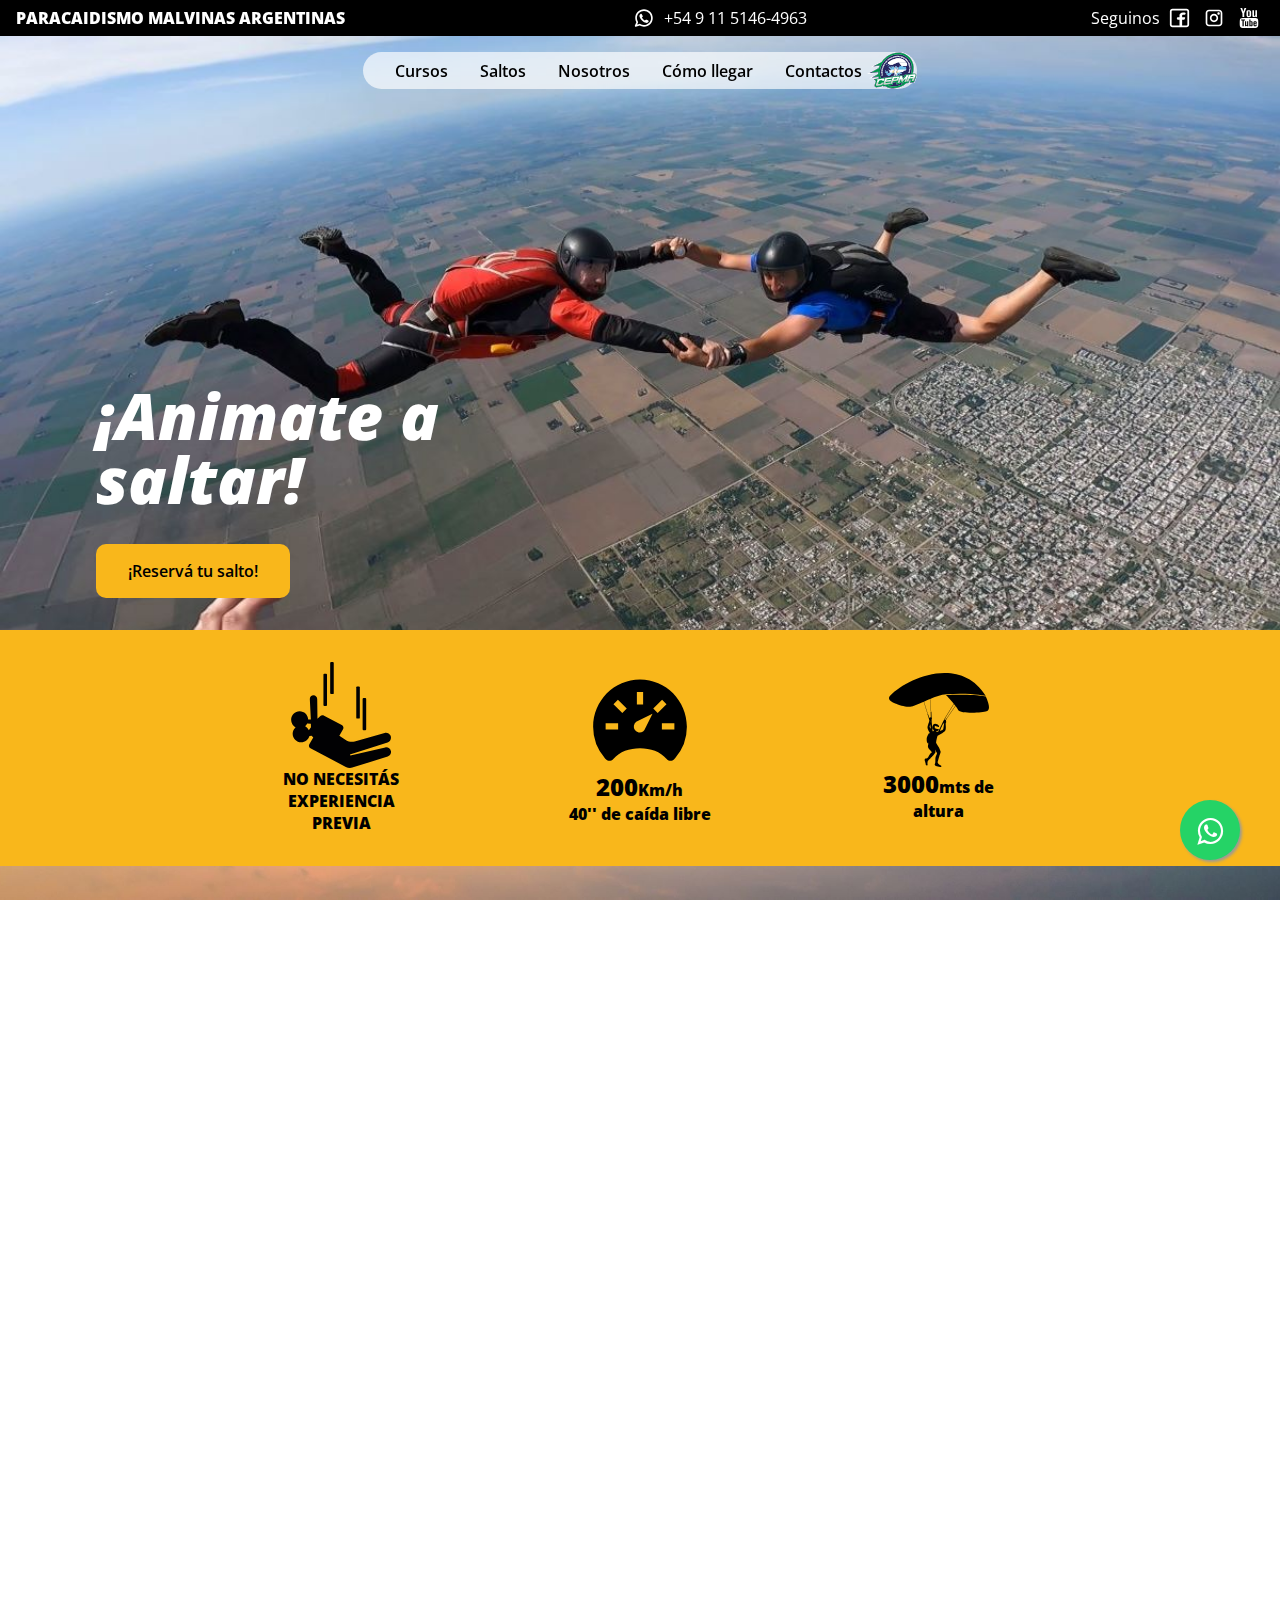
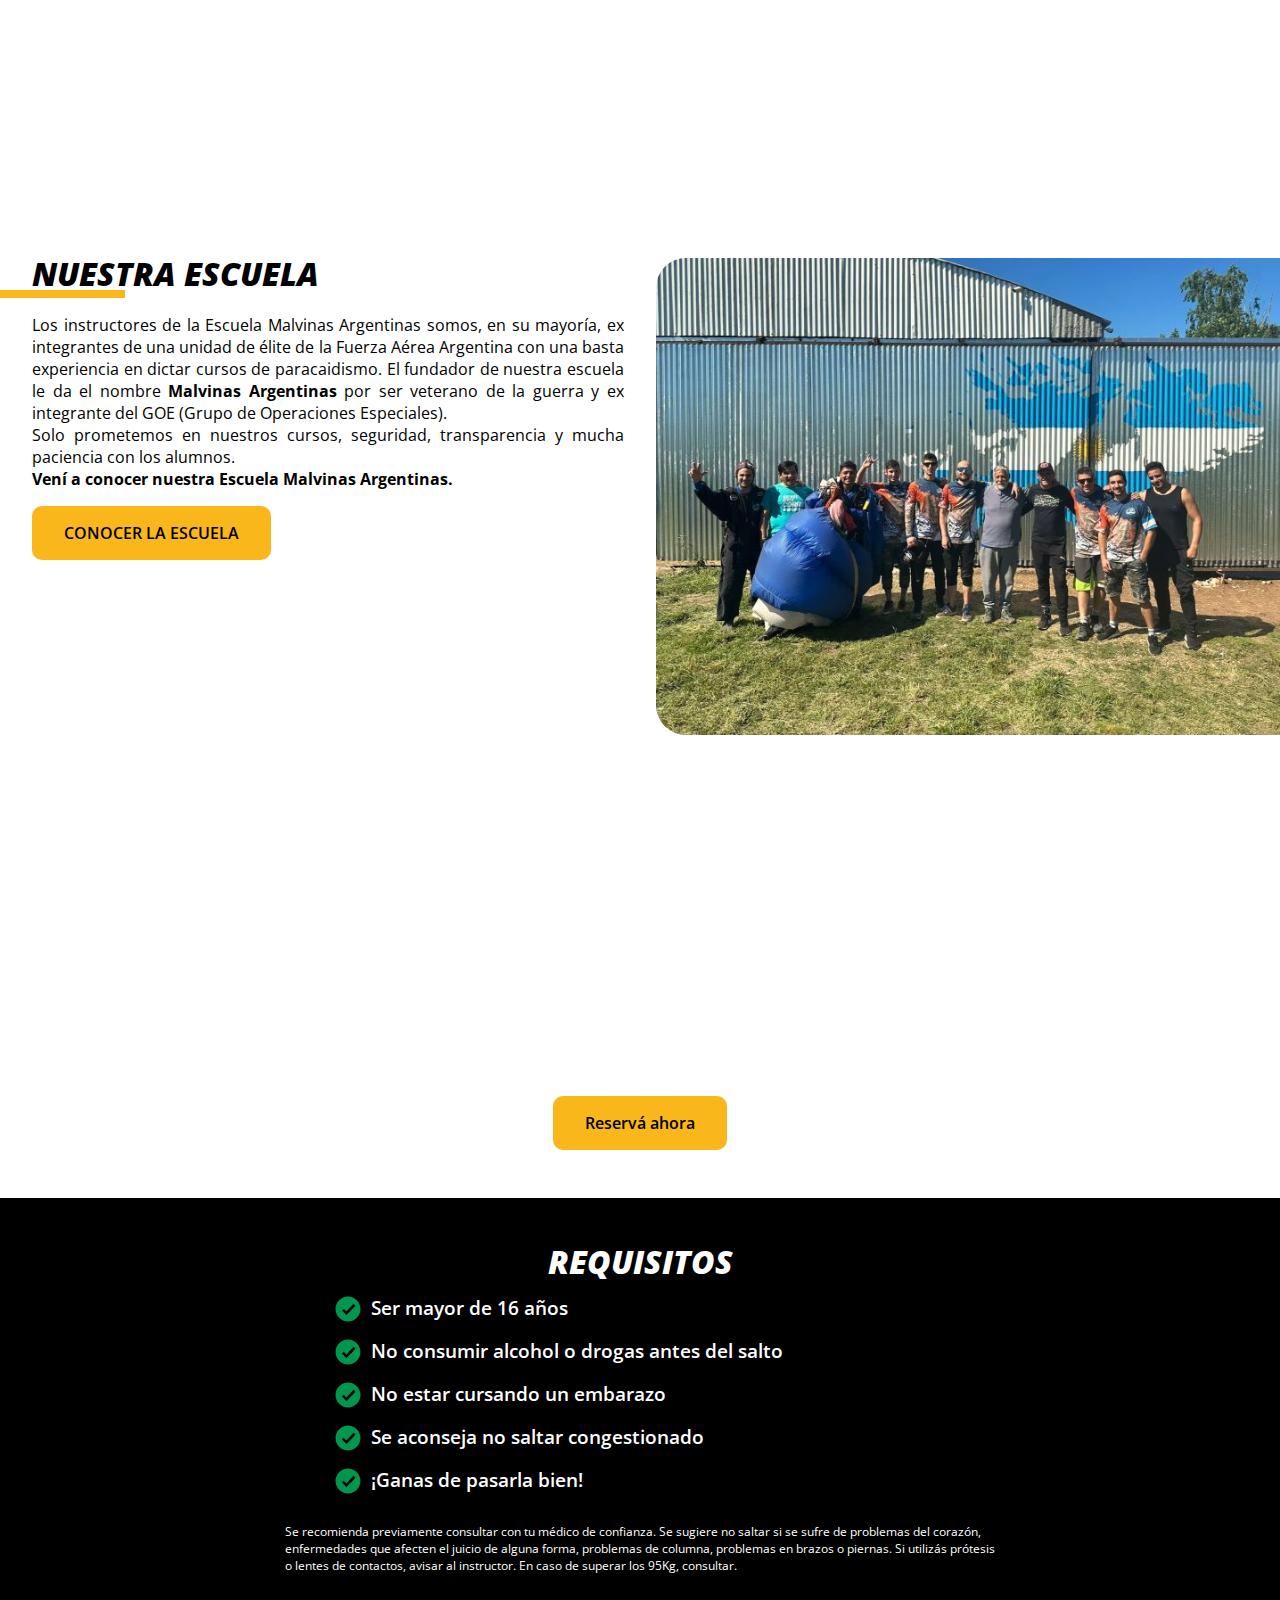
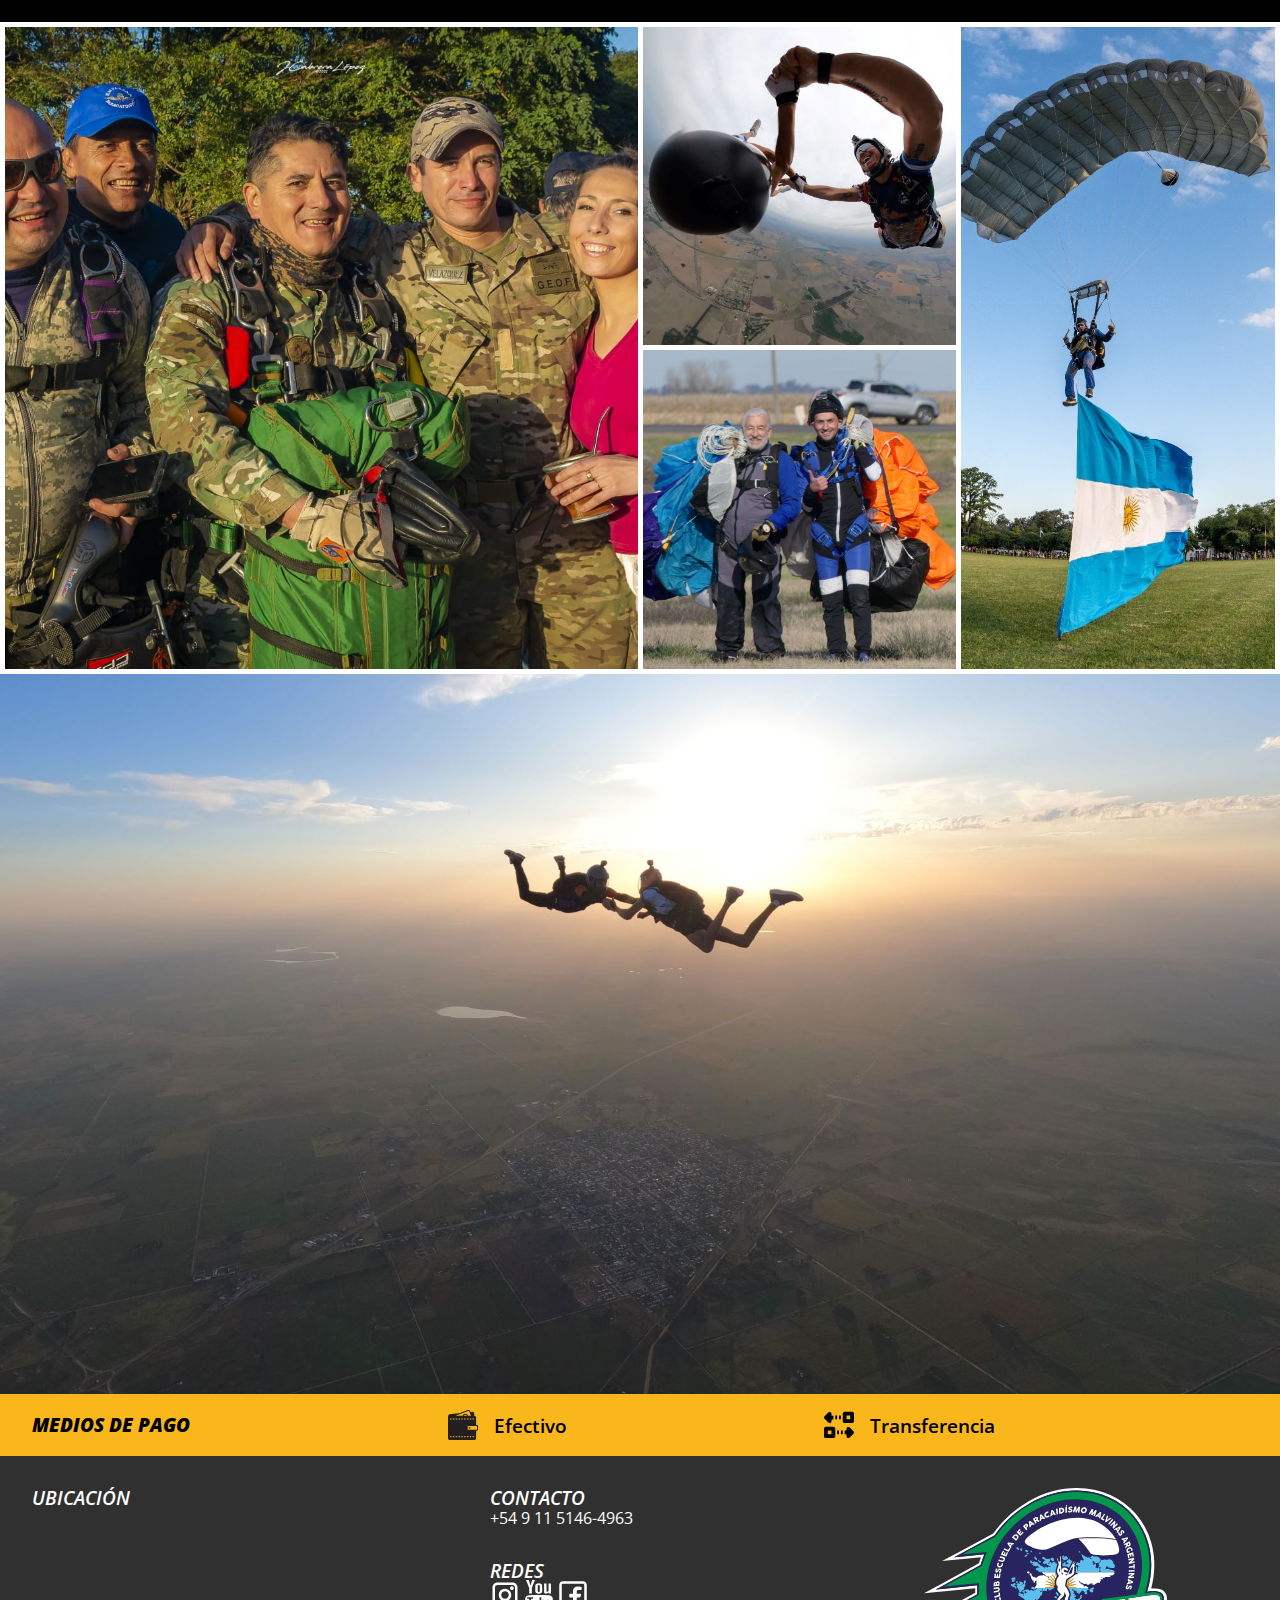
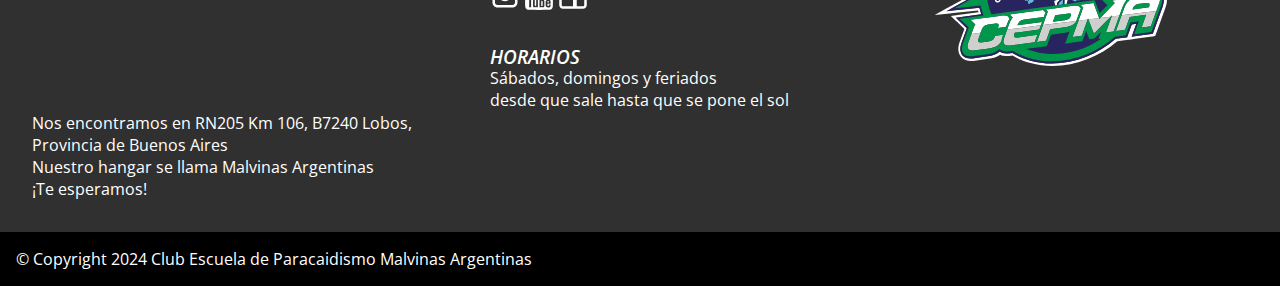
<file: index.html>
<!DOCTYPE html>
<html lang="es">
<head>

    <!-- intro -->
    <meta charset="UTF-8">
    <meta name="viewport" content="width=device-width, initial-scale=1.0">
    <title>CEPMA - Escuela de Paracaidismo</title>
    <meta name="description" content="Paracaidismo Malvinas Argentinas es una escuela de paracaidismo que ofrece cursos y saltos deportivos, de bautismo y para instructores."/>
    <link rel="shortcut icon" href="assets/favicon.svg" type="image/x-icon">
        
    <!-- css -->
    <link rel="stylesheet" href="css/all.css">
    <link rel="stylesheet" href="css/index.css">
    <link rel="stylesheet" href="https://maxcdn.bootstrapcdn.com/font-awesome/4.5.0/css/font-awesome.min.css">

    <!-- tipografia -->
    <link rel="preconnect" href="https://fonts.googleapis.com">
    <link rel="preconnect" href="https://fonts.gstatic.com" crossorigin>
    <link href="https://fonts.googleapis.com/css2?family=Open+Sans:wght@400;700;800&display=swap" rel="stylesheet">

    <!-- Google Tag Manager -->
    <script>(function(w,d,s,l,i){w[l]=w[l]||[];w[l].push({'gtm.start':
        new Date().getTime(),event:'gtm.js'});var f=d.getElementsByTagName(s)[0],
        j=d.createElement(s),dl=l!='dataLayer'?'&l='+l:'';j.async=true;j.src=
        'https://www.googletagmanager.com/gtm.js?id='+i+dl;f.parentNode.insertBefore(j,f);
        })(window,document,'script','dataLayer','GTM-N68SFDFC');</script>

</head>
<body>

    <!-- Google Tag Manager (noscript) -->
    <noscript><iframe src="https://www.googletagmanager.com/ns.html?id=GTM-N68SFDFC" height="0" width="0" style="display:none;visibility:hidden"></iframe></noscript>
    
    <header class="bloque bloque-centrado fondo">

        <!-- fijo superior -->
        <div class="fijo-superior bloque bloque-centrado">
            
            <!-- barra superior -->
            <div class="barra-superior bloque barra-lista">
                <h1><a href="index.html">PARACAIDISMO MALVINAS ARGENTINAS</a></h1>
                <a class="wachat" href="https://wa.me/5491151464963" target="_blank">
                    <div class="barra-lista">
                        <img loading="lazy" src="assets/whatsapp.svg" alt="whatsapp">
                        <p>+54 9 11 5146-4963</p>
                    </div>
                </a>
                <div class="barra-lista">
                    <p class="no-phone">Seguinos</p>
                    <a class="icono-link" target="_blank" href="https://www.facebook.com/paracaidismomalvinasargentinas"><img loading="lazy" src="assets/facebook.svg" alt="facebook"></a>
                    <a class="icono-link" target="_blank" href="https://www.instagram.com/paracaidismomalvinas"><img loading="lazy" src="assets/instagram.svg" alt="instagram"></a>
                    <a class="icono-link" target="_blank" href="https://youtube.com/@ParacaidismoMalvinasArgentinas"><img loading="lazy" src="assets/youtube.svg" alt="youtube"></a>
                </div>
            </div>

            <!-- navegador -->
            <nav class="navegador barra-lista">
                <ul class="barra-lista lista-nav menu ocultar">
                    <li><a href="#servicios">Cursos</a></li>
                    <li><a href="#servicios">Saltos</a></li>
                    <li><a href="#historia">Nosotros</a></li>
                    <li><a href="#mapa">Cómo llegar</a></li>
                    <li><a href="#contacto">Contactos</a></li>
                </ul>
                <img loading="lazy" class="logo" src="assets/logo-CEPMA.svg" alt="CEPMA - Escuela de Paracaidismo">
                <img loading="lazy" class="menu-icon" src="assets/icon-more-menu.svg" alt="ampliar menu">
            </nav>

        </div>
        
        <!-- titulo -->
        <div class="titulo bloque">
            <h2 class="anim">¡Animate a<br>saltar!</h2>
            <a href="https://wa.me/5491151464963" target="_blank" class="wachat button">¡Reservá tu salto!</a>
        </div>

    </header>
    <main>

        <!-- datos utiles -->
        <div class="datos-utiles bloque barra-lista">
            <div class="dato">
                <img loading="lazy" src="assets/tandem-icono.svg" alt="">
                <p>NO NECESITÁS<br>EXPERIENCIA PREVIA</p>
            </div>
            <div class="dato">
                <img loading="lazy" src="assets/speedometer-sharp.svg" alt="">
                <p><span>200</span>Km/h</p>
                <p>40'' de caída libre</p>
            </div>
            <div class="dato">
                <img loading="lazy" src="assets/favicon.svg" alt="">
                <p><span>3000</span>mts de altura</p>
            </div>
        </div>

        <!-- servicios -->
        <div id="servicios" class="servicios bloque fondo">
            <div class="servicio bautismo anim">
                <h3>Salto de Bautismo</h3>
                <a class="button center" href="saltodebautismo.html" >VER MÁS</a>
            </div>
            <div class="servicio curso-paracaidista anim">
                <h3>Curso de paracaidista deportivo</h3>
                <a class="button center" href="cursoparacaidismo.html">VER MÁS</a>
            </div>
            <div class="servicio curso-tandem anim">
                <h3>Curso de piloto tandem</h3>
                <a class="button center" href="cursotandem.html">VER MÁS</a>
            </div>
            <div class="servicio vuelo-bautismo anim">
                <h3>Vuelos de bautismo</h3>
                <a class="wachat button center" href="https://wa.me/5491151464963" target="_blank">CONSULTAR</a>
            </div>
            <div class="servicio salto-deportivo anim">
                <h3>Salto deportivo</h3>
                <a class="wachat button center" href="https://wa.me/5491151464963" target="_blank">CONSULTAR</a>
            </div>
        </div>

        <!-- el club -->
        <div id="historia" class="el-club bloque">
            <div class="contenido">
                <h2>NUESTRA ESCUELA</h2>
                <hr>
                <p>
                    Los instructores de la Escuela Malvinas Argentinas somos, en su mayoría, ex integrantes de una unidad de élite de la Fuerza Aérea Argentina con una basta experiencia en dictar cursos de paracaidismo.
                    El fundador de nuestra escuela le da el nombre <b>Malvinas Argentinas</b> por ser veterano de la guerra y ex integrante del GOE (Grupo de Operaciones Especiales).
                    <br>
                    Solo prometemos en nuestros cursos, seguridad, transparencia y mucha paciencia con los alumnos. <br><b>Vení a conocer nuestra Escuela Malvinas Argentinas.</b>
                </p>
                <a class="button" href="index.html" >CONOCER LA ESCUELA</a>
            </div>
            <div class="foto">
                <img loading="lazy" src="assets/fotos/galpon-grupo-escuela.jpg" alt="la escuela">
            </div>
        </div>

        <!-- clima y reservas -->
        <div class="clima-reservas bloque fondo">
            <h2 class="anim">El clima</h2>
            <p class="anim">
                Nuestra actividad depende del clima. En caso de mucha nubosidad o tormentas el salto se
suspende, quedando a confirmar la fecha de reprogramación, para que puedas disfrutar al máximo y sin complicaciones.
Se tendrá como prioridad, a las personas con señas previas.
            </p>
            <h2 class="anim">RESERVAS</h2>
            <p class="anim">
                Para reservar tu lugar es necesario realizar una seña, la misma no congela el valor sino que
guarda tu lugar.
Podés hacerla la misma semana del salto.
En caso de no poder asistir por decisión propia, debes comunicarte para reprogramar tu cita
con 48 hs de anticipación.
            </p>
            <a href="https://wa.me/5491151464963" target="_blank" class="wachat button">Reservá ahora</a>
        </div>

        <!-- requisitos -->
        <div class="requisitos bloque">
            <h2>REQUISITOS</h2>
            <ul>
                <li>Ser mayor de 16 años</li>
                <li>No consumir alcohol o drogas antes del salto</li>
                <li>No estar cursando un embarazo</li>
                <li>Se aconseja no saltar congestionado</li>
                <li>¡Ganas de pasarla bien!</li>
            </ul>
            <p>
                Se recomienda previamente consultar con tu médico de confianza.
                Se sugiere no saltar si se sufre de problemas del corazón, enfermedades que afecten
                el juicio de alguna forma, problemas de columna, problemas en brazos o piernas.
                Si utilizás prótesis o lentes de contactos, avisar al instructor.
                En caso de superar los 95Kg, consultar.
            </p>
        </div>

        <!-- galeria -->
        <div class="galeria bloque">
            <div class="m500">
                <img loading="lazy" src="assets/fotos/equipo.jpeg" alt="la escuela">
            </div>
            <div>
                <img loading="lazy" src="assets/fotos/GPTempDownload.jpg" alt="la escuela">
            </div>
            <div class="m360">
                <img loading="lazy" src="assets/fotos/felices.jpg" alt="la escuela">
            </div>
            <div>
                <img loading="lazy" src="assets/fotos/galeria-vertical.jpeg" alt="la escuela">
            </div>
        </div>
        
    </main>
    <footer class="bloque">
        
        <!-- ultimo llamado -->
        <div class="ultimo-llamado bloque fondo">
            <h2 class="anim">
                ¡Solo a un click<br>
                de distancia!
            </h2>
            <a href="https://wa.me/5491151464963" target="_blank" class="wachat button anim">¡Reservá tu salto!</a>
        </div>

        <!-- medios de pago -->
        <div class="medios-pago bloque barra-lista">
            <h2>MEDIOS DE PAGO</h2>
            <div class="barra-lista lista">
                <div class="barra-lista item">
                    <img loading="lazy" src="assets/wallet-icono.svg" alt="">
                    <p>Efectivo</p>
                </div>
                <div class="barra-lista item">
                    <img loading="lazy" src="assets/transfer-icono.svg" alt="">
                    <p>Transferencia</p>
                </div>
            </div>
        </div>

        <!-- pie -->
        <div class="pie bloque">
            <div class="columna">
                <h2 id="ubicacion">UBICACIÓN</h2>
                <div id="mapa" class="mapa">
                    <iframe src="https://www.google.com/maps/embed?pb=!1m18!1m12!1m3!1d3259.732877817202!2d-59.134051625110274!3d-35.213122089935894!2m3!1f0!2f0!3f0!3m2!1i1024!2i768!4f13.1!3m3!1m2!1s0x95bda9897037b76f%3A0x31712d04c6632dbc!2sCEPMA%20Paracaidismo!5e0!3m2!1ses-419!2sar!4v1704746842263!5m2!1ses-419!2sar" width="600" height="200" style="border:0;" allowfullscreen="" loading="async" referrerpolicy="no-referrer-when-downgrade"></iframe>
                </div>
                <p>Nos encontramos en RN205 Km 106, B7240 Lobos, Provincia de Buenos Aires</p>
                <p>Nuestro hangar se llama Malvinas Argentinas</p>
                <p>¡Te esperamos!</p>
            </div>
            <div class="columna" id="contacto">
                <h2>CONTACTO</h2>
                <ul>
                    <li><a class="wachat none-a" href="https://wa.me/5491151464963" target="_blank">+54 9 11 5146-4963</a></li>
                </ul>
                <h2 style="padding-top: 2rem;">REDES</h2>
                <p>
                    <a target="_blank" href="https://www.instagram.com/paracaidismomalvinas"><img class="redes" loading="lazy" src="assets/instagram.svg" alt="instagram"></a>
                    <a target="_blank" href="https://youtube.com/@ParacaidismoMalvinasArgentinas"><img class="redes" loading="lazy" src="assets/youtube.svg" alt="youtube"></a>
                    <a target="_blank" href="https://www.facebook.com/paracaidismomalvinasargentinas"><img class="redes" loading="lazy" src="assets/facebook.svg" alt="facebook"></a>
                </p>
                <h2 style="padding-top: 2rem;">HORARIOS</h2>
                <ul>
                    <li>Sábados, domingos y feriados<br>desde que sale hasta que se pone el sol</li>
                </ul>
            </div>
            <div class="columna logo">
                <img width="500px" loading="lazy" src="assets/logo-CEPMA.svg" alt="Escuela de paracaidismo malvinas argentinas">
            </div>
        </div>

        <!-- barra inferior -->
        <div class="barra-inferior bloque">
            <p>© Copyright 2024 Club Escuela de Paracaidismo Malvinas Argentinas</p>
        </div>

        <!-- whatsapp float -->
        <a href="https://wa.me/5491151464963" class="wachat wa-float" target="_blank">
            <i class="fa fa-whatsapp wa-float"></i>
        </a>

    </footer>

    <!-- load js -->
    <script src="js/index.js"></script>
    <script src="js/menu.js"></script>

</body>
</html>
</file>
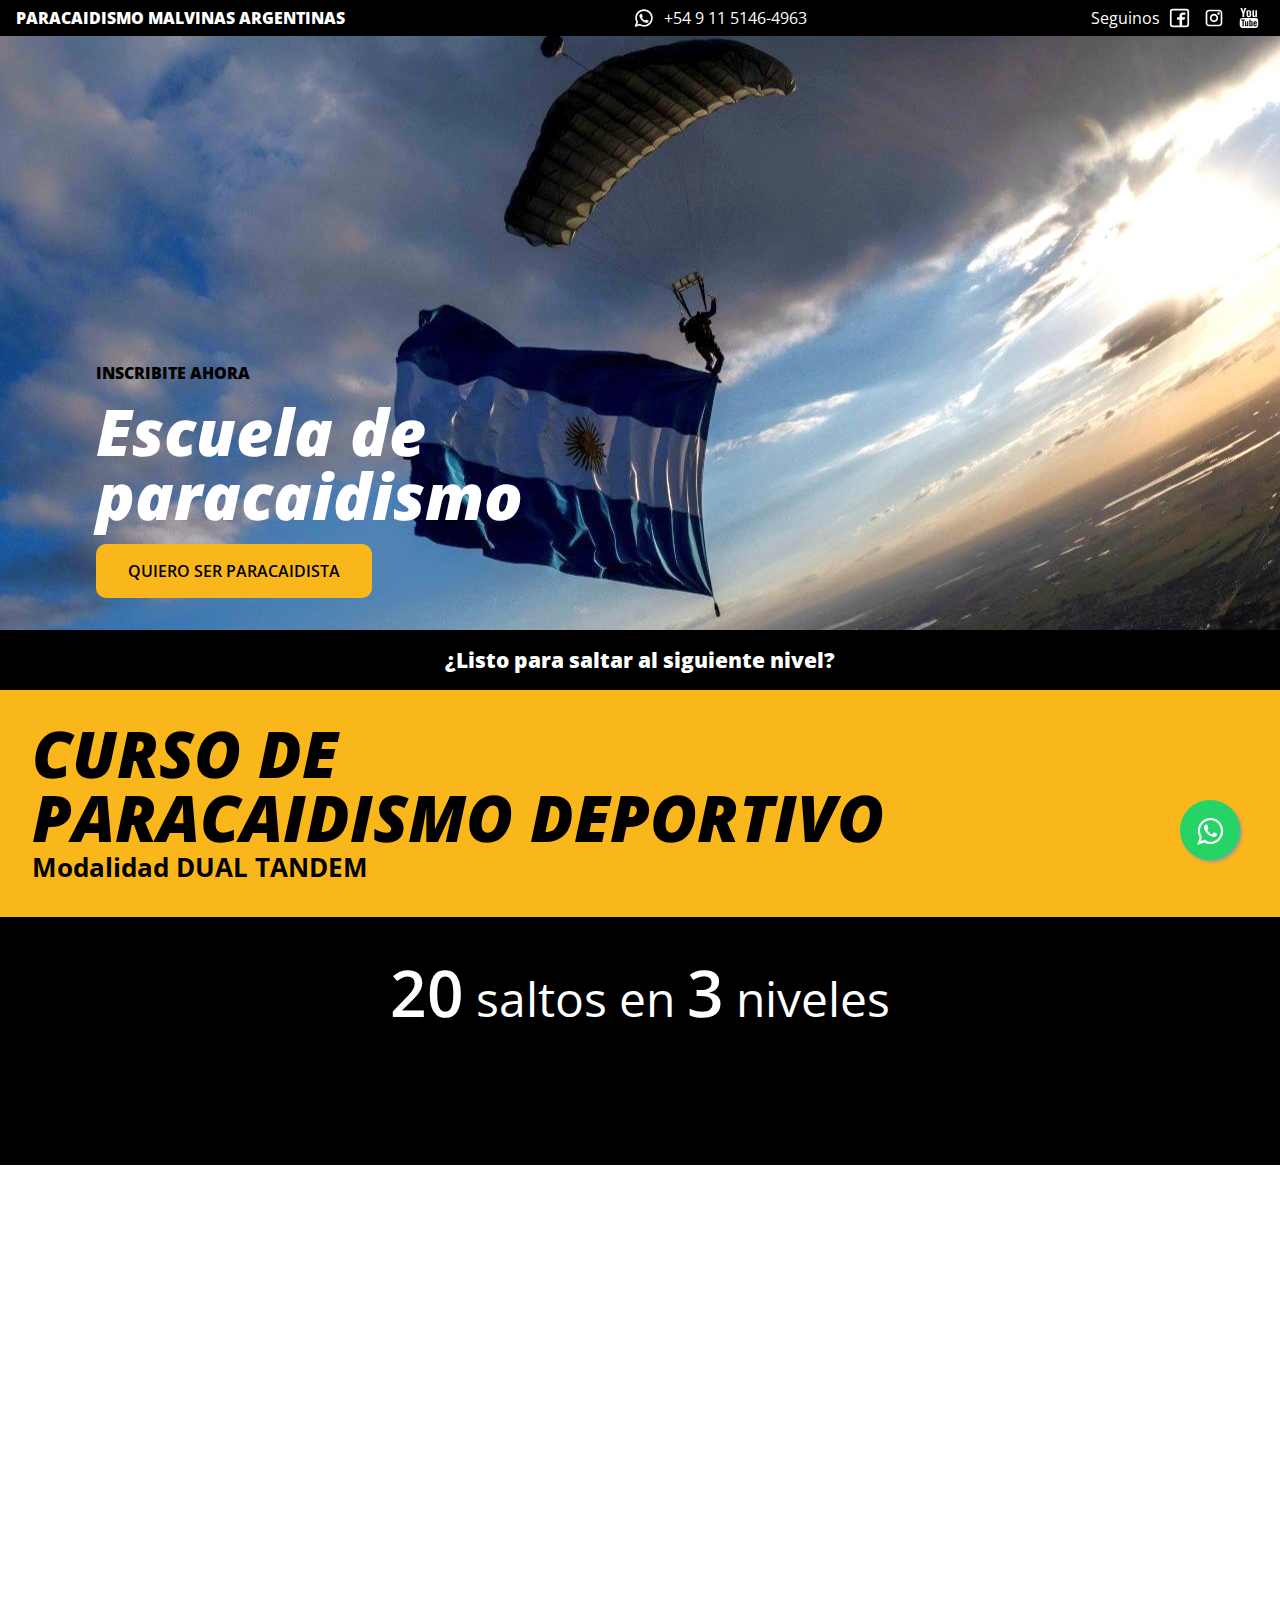
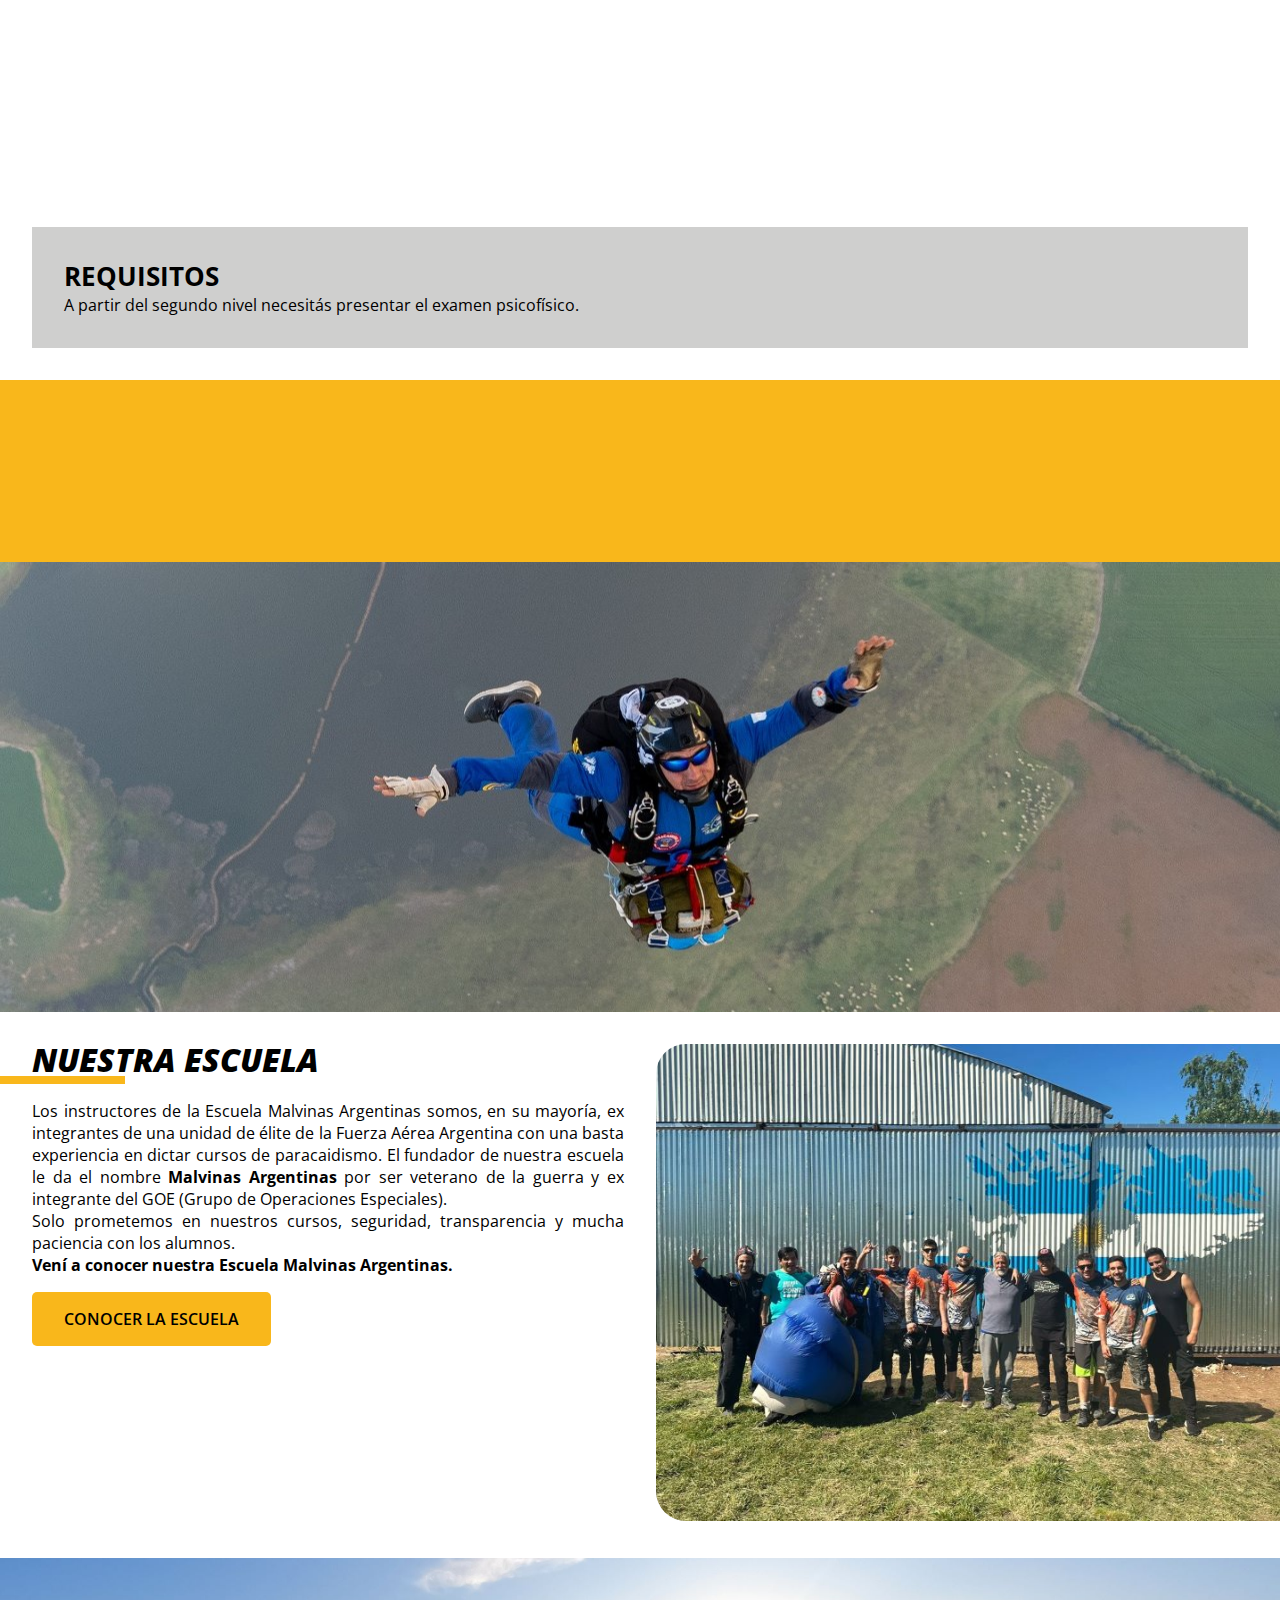
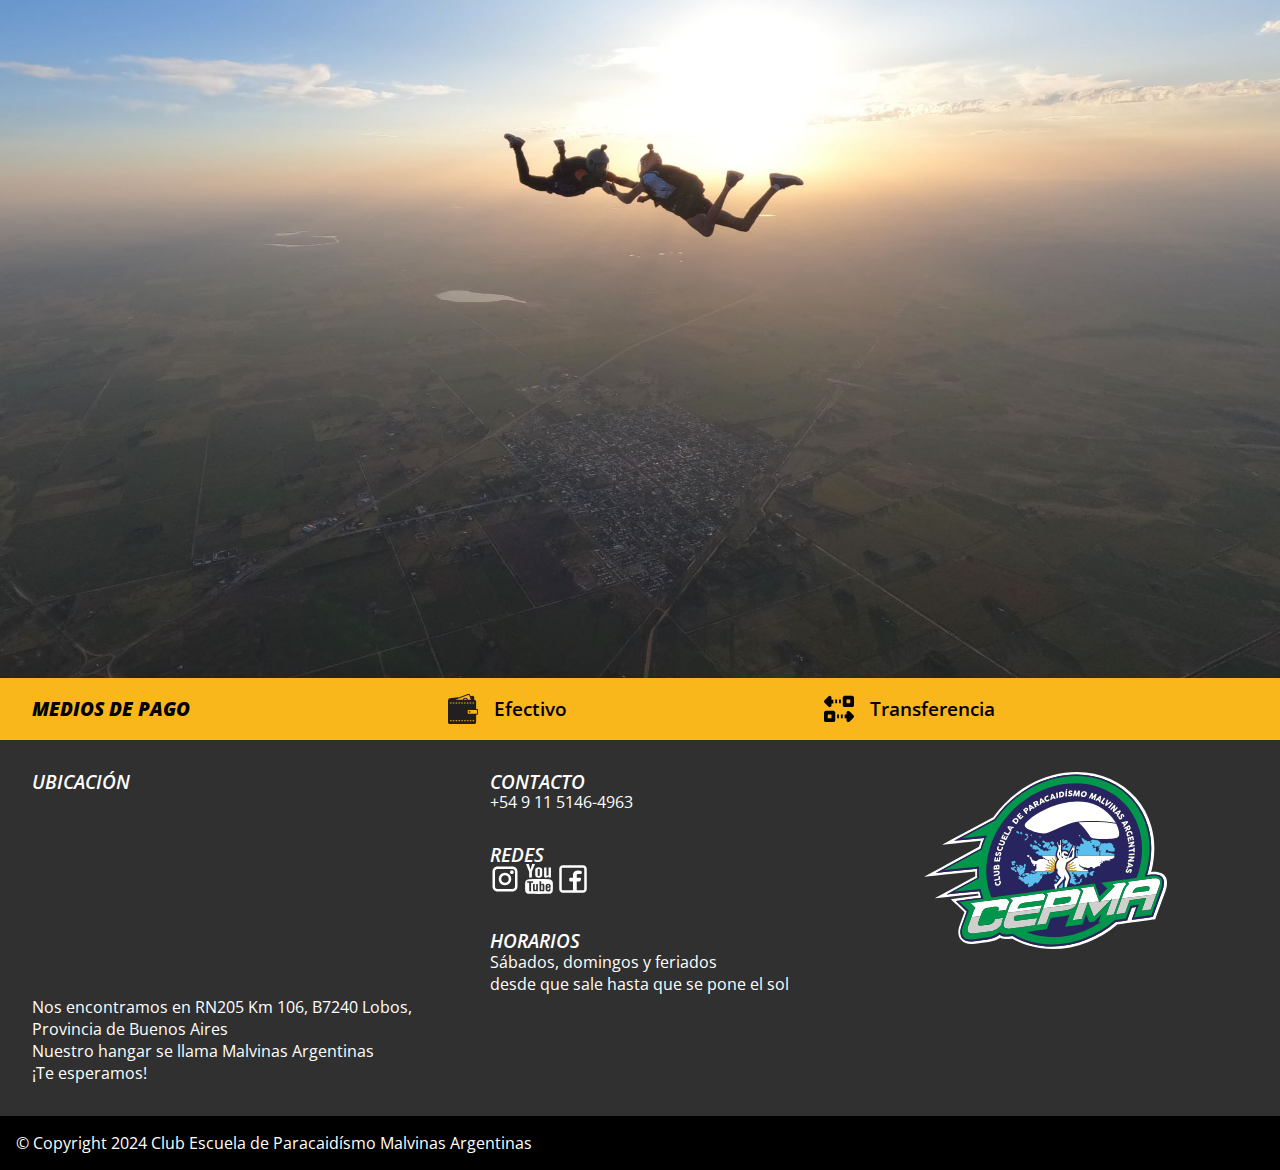
<file: cursoparacaidismo.html>
<!DOCTYPE html>
<html lang="es">
<head>

    <!-- intro -->
    <meta charset="UTF-8">
    <meta name="viewport" content="width=device-width, initial-scale=1.0">
    <title>CEPMA - Curso de Paracaidismo</title>
    <meta name="description" content="Curso de paracaidismo deportivo. Volvete un paracaidista profesional en 20 saltos."/>
    <link rel="shortcut icon" href="assets/favicon.svg" type="image/x-icon">

    <!-- css -->
    <link rel="stylesheet" href="css/first.css">
    <link rel="stylesheet" href="css/style.css">
    <link rel="stylesheet" href="css/fondoscursos.css">
    <link rel="stylesheet" href="https://maxcdn.bootstrapcdn.com/font-awesome/4.5.0/css/font-awesome.min.css">

    <!-- tipografia -->
    <link rel="preconnect" href="https://fonts.googleapis.com">
    <link rel="preconnect" href="https://fonts.gstatic.com" crossorigin>
    <link href="https://fonts.googleapis.com/css2?family=Open+Sans:wght@400;700;800&display=swap" rel="stylesheet">

    <!-- Google Tag Manager -->
    <script>(function(w,d,s,l,i){w[l]=w[l]||[];w[l].push({'gtm.start':
        new Date().getTime(),event:'gtm.js'});var f=d.getElementsByTagName(s)[0],
        j=d.createElement(s),dl=l!='dataLayer'?'&l='+l:'';j.async=true;j.src=
        'https://www.googletagmanager.com/gtm.js?id='+i+dl;f.parentNode.insertBefore(j,f);
        })(window,document,'script','dataLayer','GTM-N68SFDFC');</script>

</head>
<body>

    <!-- Google Tag Manager (noscript) -->
    <noscript><iframe src="https://www.googletagmanager.com/ns.html?id=GTM-N68SFDFC" height="0" width="0" style="display:none;visibility:hidden"></iframe></noscript>

    <header class="bloque fondo fondo--cursos-escuela header--landing">
        <div class="bloque barra-fija bloque--centrado">

            <!-- barra superior con redes sociales y el titulo -->
            <div class="bloque bk-dark lista-barra barra-superior">
                <h1><a href="index.html">PARACAIDISMO MALVINAS ARGENTINAS</a></h1>
                <a class="none-a" href="https://wa.me/5491151464963" target="_blank"><div class="wachat lista-barra">
                    <img loading="lazy" class="icono-muy-pequeño" src="assets/whatsapp.svg" alt="whatsapp">
                    <p>+54 9 11 5146-4963</p>
                </div></a>
                <div class="lista-barra">
                    <p class="nophone">Seguinos</p>
                    <a class="icono-link" target="_blank" href="https://www.facebook.com/paracaidismomalvinasargentinas"><img loading="lazy" class="icono-muy-pequeño" src="assets/facebook.svg" alt="facebook"></a>
                    <a class="icono-link" target="_blank" href="https://www.instagram.com/paracaidismomalvinas"><img loading="lazy" class="icono-muy-pequeño" src="assets/instagram.svg" alt="instagram"></a>
                    <a class="icono-link" target="_blank" href="https://youtube.com/@ParacaidismoMalvinasArgentinas"><img loading="lazy" class="icono-muy-pequeño" src="assets/youtube.svg" alt="youtube"></a>
                </div>
            </div>

        </div>

        <!-- titulo llamativo -->
        <div class="header__content bloque">
            <p class="header__parrafo margin-left  text-celu-white">INSCRIBITE AHORA</p>
            <h2 class="header__title--big header__title--big--large title--big margin-left">
                Escuela de<br>paracaidismo
            </h2>
            <a href="#salto-deportivo" class="button--buy button--buy--normal margin-left anim">QUIERO SER PARACAIDISTA</a>
        </div>
        
    </header>
    <main>

        <!-- content -->
        <div class="bloque bk-dark bloque--centrado banner--text">
            <p>¿Listo para saltar al siguiente nivel?</p>
        </div>

        <!-- descripcion curso de salto deportivo -->
        <div class="bloque bk-yellow banner-text" id="salto-deportivo">
            <h2 class="title--big--dark">CURSO DE<br>PARACAIDISMO DEPORTIVO</h2>
            <h3 class="banner-text__h3">Modalidad DUAL TANDEM</h3>
        </div>

        <!-- descripcion curso de salto deportivo -->
        <div class="bloque banner-text banner-text--big ">
            <p>
                <span>20</span> saltos en <span>3</span> niveles
            </p>
            <p class="torcido anim"><b>¡INCLUYE TEORÍA!</b></p>
        </div>

        <!-- etapas -->
        <div  class="bloque banner-text fondo bk-nubes fondo--paralax">
            <div class="bloque bloque--etapas">
                <div class="bloque--etapas__div">
                    <h3 class="bloque--etapas__div__h3 anim">NIVEL 1</h3>
                    <p class="bloque--etapas__div__p anim">
                        Realizarás 5 saltos con un instructor donde irás superando diferentes etapas, como adoptar
una buena posición en caída libre, hasta que consigas relajarte y logres ganar confianza
para abrir el paracaídas principal. Tambien irás practicando el procedimiento de aterrizaje
                    </p>
                </div>
                <div class="bloque--etapas__div">
                    <h3 class="bloque--etapas__div__h3 anim">NIVEL 2</h3>
                    <p class="bloque--etapas__div__p anim">
                        Aquí pasarás a los saltos asistidos, donde estarás solo con tu equipo y el instructor con el suyo propio.
En la caída libre él te irá acompañando, verificando que hagas bien los procedimientos
mediante señas y una radio. El objetivo de esta etapa es que puedas volar de una manera
estable.
Se realizan mínimo 3 saltos pero dependerá de las habilidades de cada persona si se
requiere que realice algún salto más asistido por su instructor.
                    </p>
                </div>
                <div class="bloque--etapas__div">
                    <h3 class="bloque--etapas__div__h3 anim">NIVEL 3</h3>
                    <p class="bloque--etapas__div__p anim">
                        En la etapa final, realizarás saltos de consolidación, mediante el control de tu instructor
quien te dará las herramientas para mejorar la caída libre, el vuelo y el aterrizaje.
Todo esto hasta llegar al salto n° 20 , una vez aprobado, ya estarías en condiciones de
rendir ante la ANAC (Administracion Nacional de Aviacion Civil) para obtener la licencia de
paracaidista deportivo.
                    </p>
                </div>
            </div>
        </div>
        
        <!-- requisitos -->
        <div class="banner-text bk-light margin">
            <h3 class="banner-text__h3">REQUISITOS</h3>
            <p>A partir del segundo nivel necesitás presentar el examen psicofísico.</p>
        </div>

        <!-- cierre y llamado a la accion -->
        <div class="bloque bk-yellow banner-text banner-text--center">
            <h2 class="banner-text__h2 banner-text__h2--heavy anim">¿Listo para volverte paracaidista profesional?</h2>
            <a href="https://wa.me/5491151464963" target="_blank" class="wachat button--buy--normal button--buy--invertido margin-top anim">QUIERO INSCRIBIRME</a>
        </div>

        <!-- image -->
        <div class="bloque fondo fondo--cursos-corte-1 bloque--llamativo"></div>

        <!-- nosotros -->
        <div id="historia" class="bloque bloque--texto">
            <div class="bloque--texto__contenido">
                <h2>NUESTRA ESCUELA</h2>
                <hr>
                <p>
                    Los instructores de la Escuela Malvinas Argentinas somos, en su mayoría, ex integrantes de una unidad de élite de la Fuerza Aérea Argentina con una basta experiencia en dictar cursos de paracaidismo.
                    El fundador de nuestra escuela le da el nombre <b>Malvinas Argentinas</b> por ser veterano de la guerra y ex integrante del GOE (Grupo de Operaciones Especiales).
                    <br>
                    Solo prometemos en nuestros cursos, seguridad, transparencia y mucha paciencia con los alumnos. <br><b>Vení a conocer nuestra Escuela Malvinas Argentinas.</b>
                </p>
                <a class="link-button self-center" href="index.html" >CONOCER LA ESCUELA</a>
            </div>
            <div class="bloque--texto__foto">
                <img loading="lazy" src="assets/fotos/galpon-grupo-escuela.jpg" alt="la escuela">
            </div>
        </div>
         
    </main>
    <footer class="bloque">

        <!-- image -->
        <div class="bloque bloque--llamado-accion fondo fondo--footer">
            <h2 class="title--big anim">
                ¡Solo a un click<br>
                de distancia!
            </h2>
            <a href="https://wa.me/5491151464963" target="_blank" class="wachat button--buy button--buy--big anim">¡Reservá tu salto!</a>
        </div>

        <!-- Medios de pago -->
        <div class="lista-barra bloque bloque--pagos">
            <h2 class="bloque--pagos__title">MEDIOS DE PAGO</h2>
            <div class="bloque--pagos__lista lista-barra">
                <div class="bloque--pagos__div lista-barra">
                    <img loading="lazy" class="icono-muy-pequeño" src="assets/wallet-icono.svg" alt="">
                    <p>Efectivo</p>
                </div>
                <div class="bloque--pagos__div lista-barra">
                    <img loading="lazy" class="icono-muy-pequeño" src="assets/transfer-icono.svg" alt="">
                    <p>Transferencia</p>
                </div>
            </div>
        </div>

        <!-- ubicacion y contacto -->
        <div class="bloque bloque--pie-datos">
            <div class="bloque--pie-datos__columna">
                <h2 id="ubicacion">UBICACIÓN</h2>
                <div id="mapa" class="mapa">
                    <iframe src="https://www.google.com/maps/embed?pb=!1m18!1m12!1m3!1d3259.732877817202!2d-59.134051625110274!3d-35.213122089935894!2m3!1f0!2f0!3f0!3m2!1i1024!2i768!4f13.1!3m3!1m2!1s0x95bda9897037b76f%3A0x31712d04c6632dbc!2sCEPMA%20Paracaidismo!5e0!3m2!1ses-419!2sar!4v1704746842263!5m2!1ses-419!2sar" width="600" height="200" style="border:0;" allowfullscreen="" loading="async" referrerpolicy="no-referrer-when-downgrade"></iframe>
                </div>
                <p>Nos encontramos en RN205 Km 106, B7240 Lobos, Provincia de Buenos Aires</p>
                <p>Nuestro hangar se llama Malvinas Argentinas</p>
                <p>¡Te esperamos!</p>
            </div>
            <div class="bloque--pie-datos__columna" id="contacto">
                <h2>CONTACTO</h2>
                <ul>
                    <li><a class="wachat none-a" href="https://wa.me/5491151464963" target="_blank">+54 9 11 5146-4963</a></li>
                </ul>
                <h2 class="padding-top">REDES</h2>
                <p>
                    <a class="icono-link" style="display:inline" target="_blank" href="https://www.instagram.com/paracaidismomalvinas"><img loading="lazy" class="icono-muy-pequeño" src="assets/instagram.svg" alt="instagram"></a>
                    <a class="icono-link" style="display:inline" target="_blank" href="https://youtube.com/@ParacaidismoMalvinasArgentinas"><img loading="lazy" class="icono-muy-pequeño" src="assets/youtube.svg" alt="youtube"></a>
                    <a class="icono-link" style="display:inline" target="_blank" href="https://www.facebook.com/paracaidismomalvinasargentinas"><img loading="lazy" class="icono-muy-pequeño" src="assets/facebook.svg" alt="facebook"></a>
                </p>
                <h2 class="padding-top">HORARIOS</h2>
                <ul>
                    <li>Sábados, domingos y feriados<br>desde que sale hasta que se pone el sol</li>
                </ul>
            </div>
            <div class="bloque--pie-datos__columna">
                <img width="500px" loading="lazy" class="bloque--pie-datos__logo" src="assets/logo-CEPMA.svg" alt="Escuela de paracaidismo malvinas argentinas">
            </div>
        </div>

        <!-- hecho por -->
        <div class="bloque bloque--horizontal bloque--autoria">
            <p>© Copyright 2024 Club Escuela de Paracaidísmo Malvinas Argentinas</p>
        </div>

        <!-- whatsapp icon -->
        <a href="https://wa.me/5491151464963" class="wachat wa-float" target="_blank">
            <i class="fa fa-whatsapp my-wa-float"></i>
        </a>

    </footer>

    <!-- load js -->
    <script src="js/index.js"></script>
    
</body>
</html>
</file>
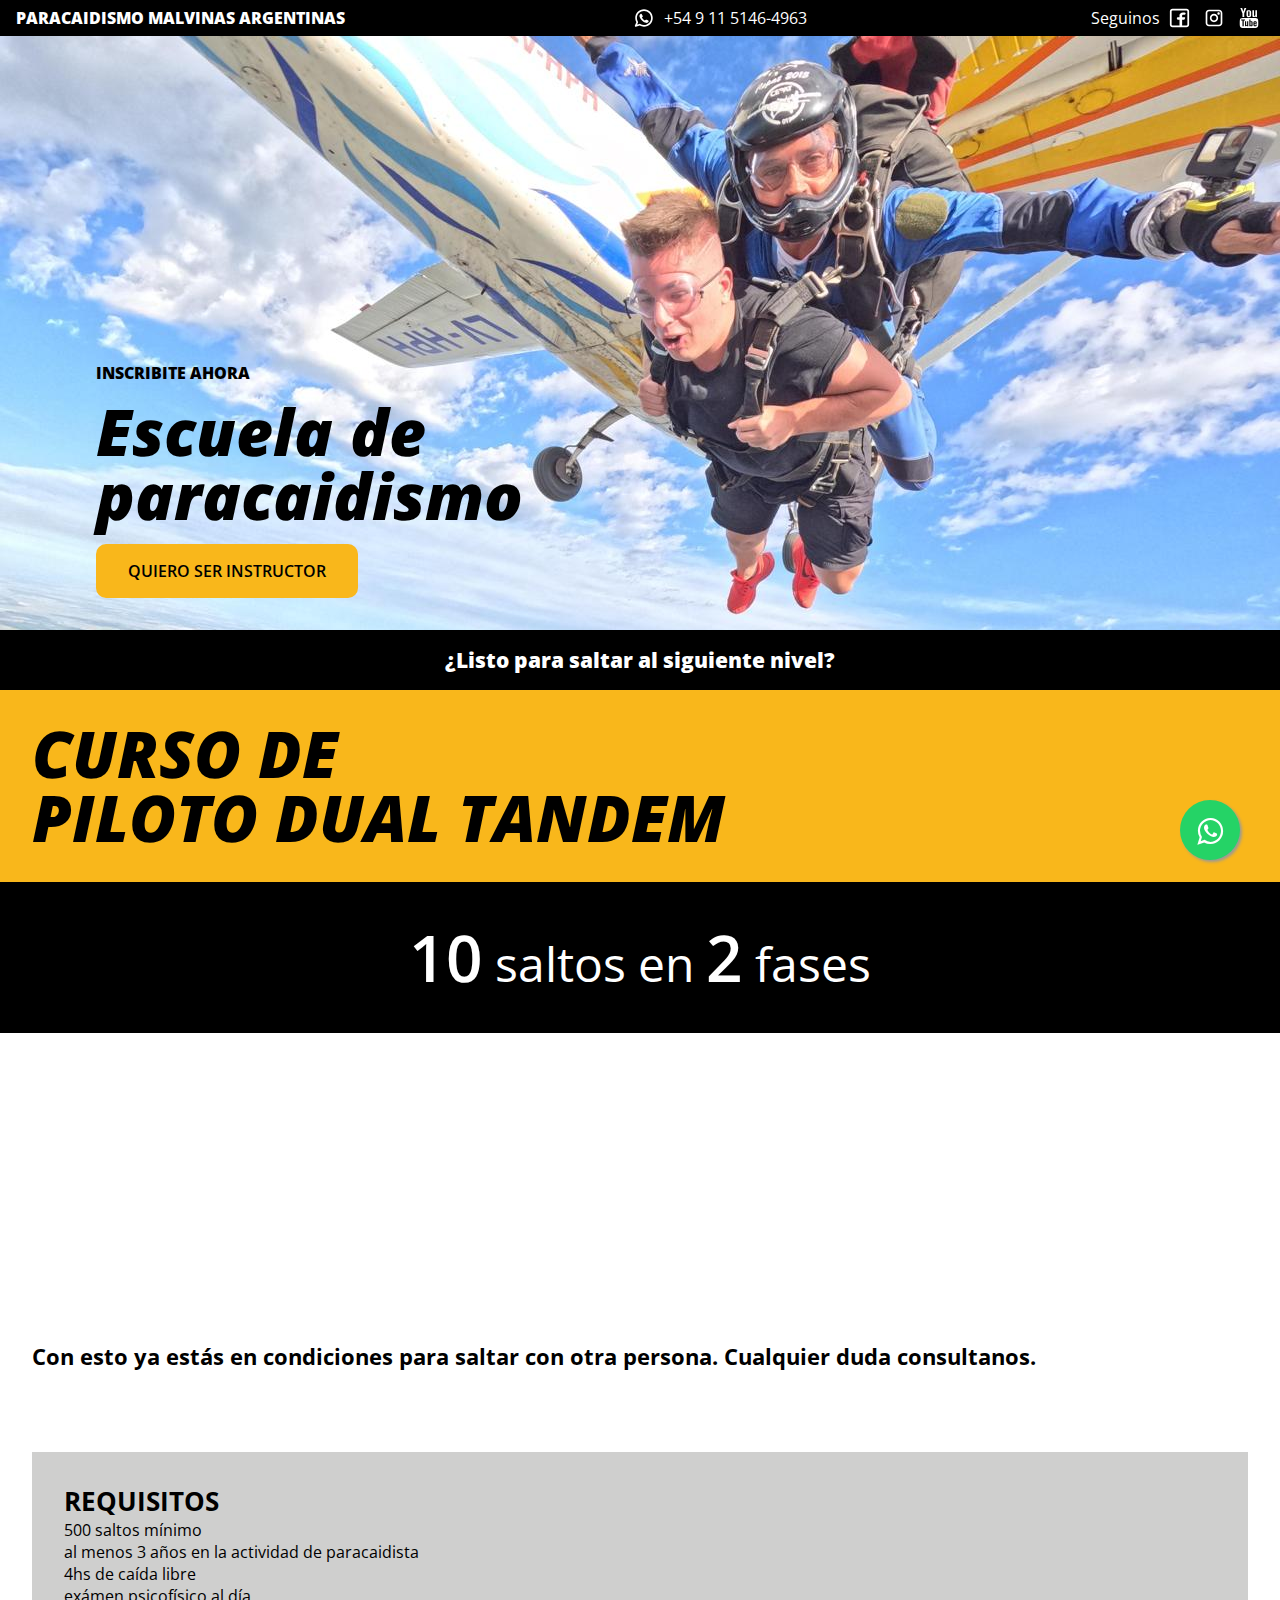
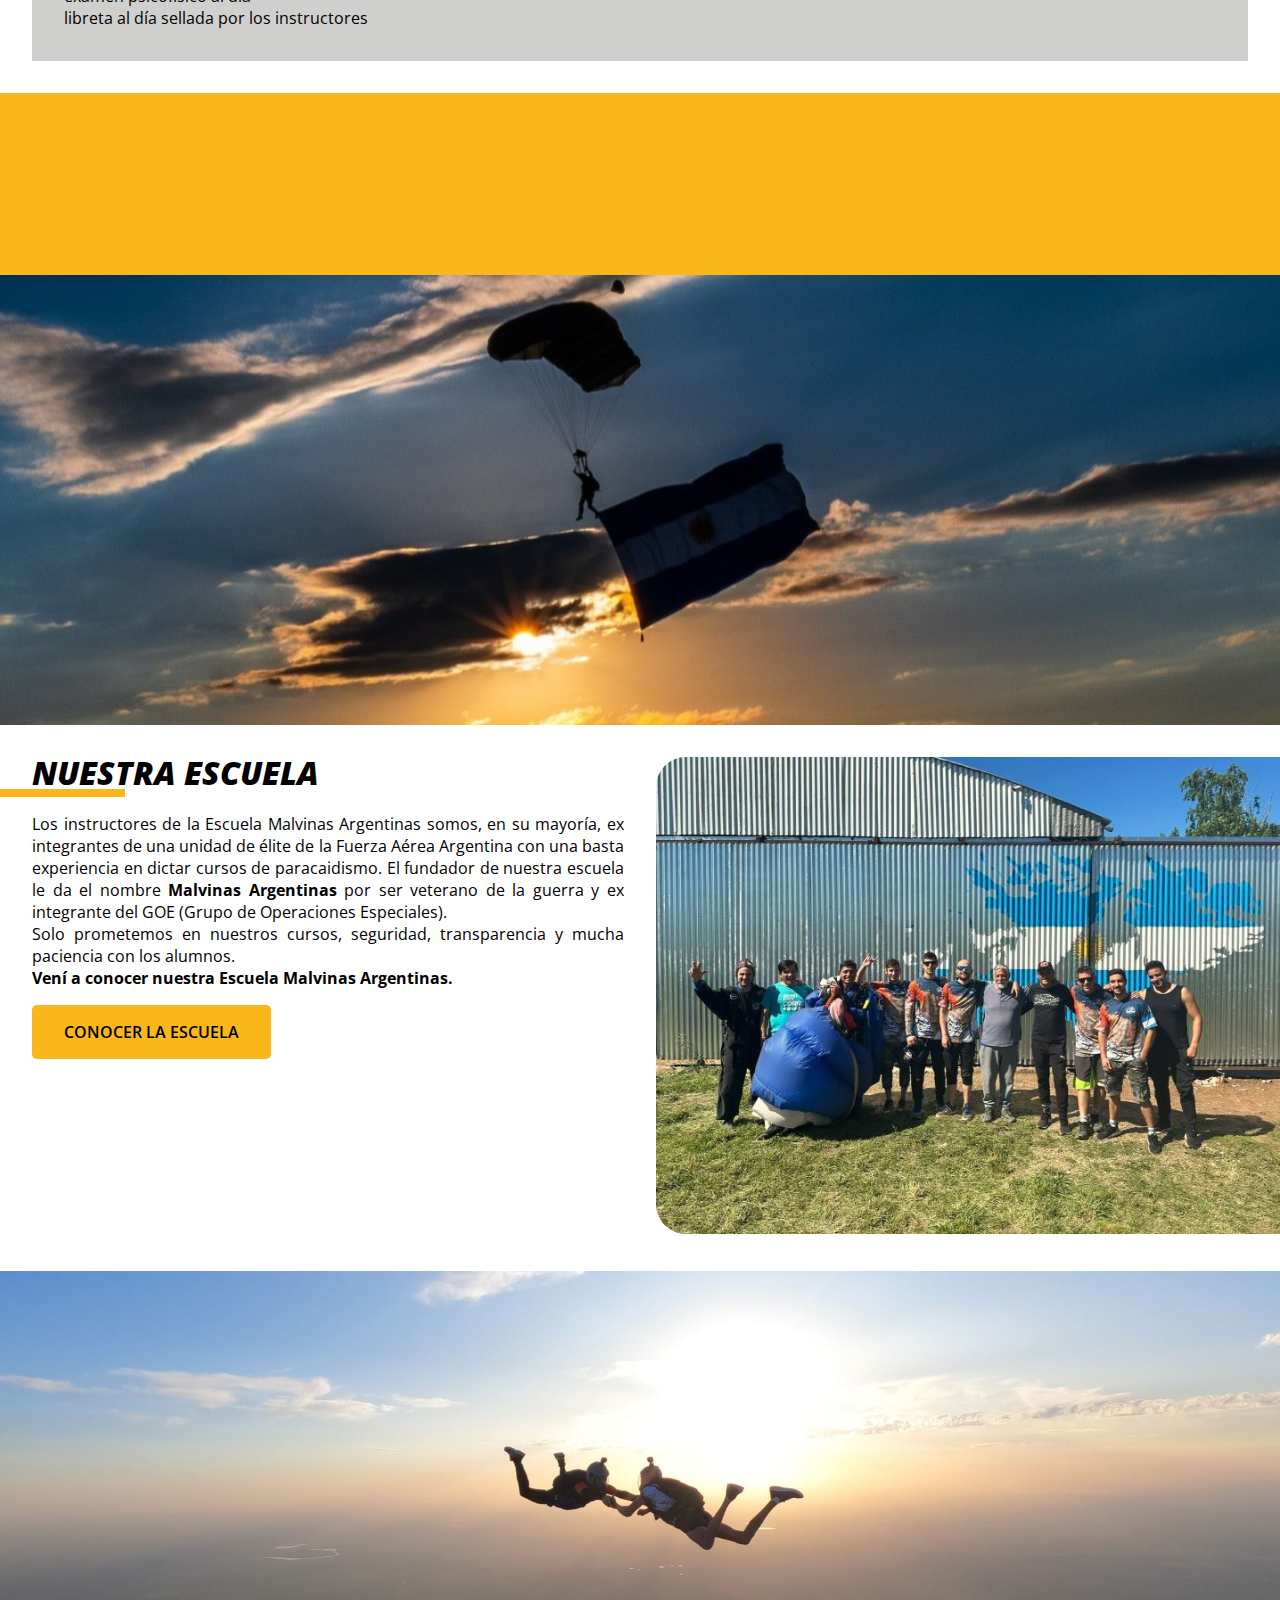
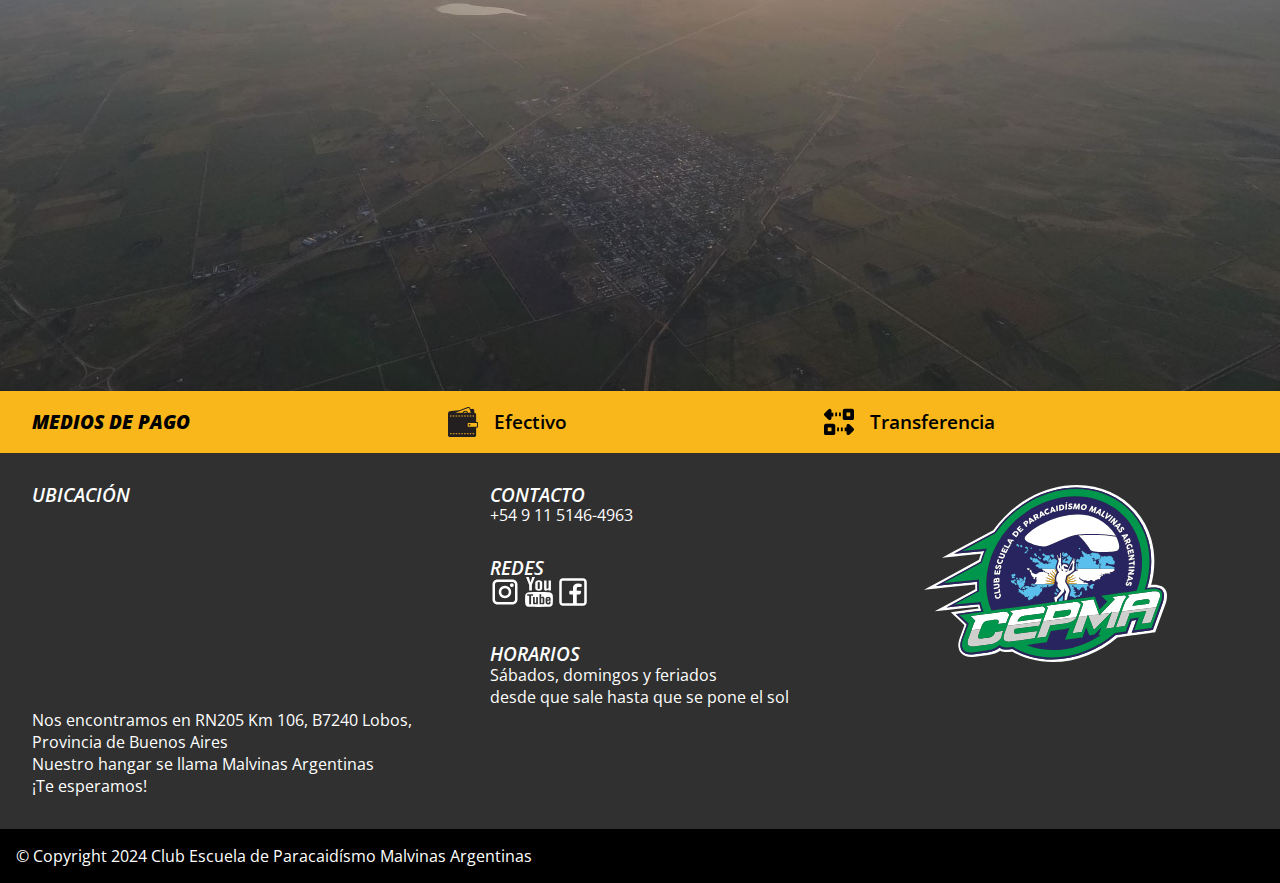
<file: cursotandem.html>
<!DOCTYPE html>
<html lang="es">
<head>

    <meta charset="UTF-8">
    <meta name="viewport" content="width=device-width, initial-scale=1.0">
    <title>CEPMA - Curso de Piloto Tandem</title>
    <meta name="description" content="Curso de piloto tandem. Para paracaidistas experimentados. ¿Listo para dar el siguiente salto?"/>
    <link rel="shortcut icon" href="assets/favicon.svg" type="image/x-icon">
    
    <!-- css -->
    <link rel="stylesheet" href="css/first.css">
    <link rel="stylesheet" href="css/style.css">
    <link rel="stylesheet" href="css/fondoscursos.css">
    <link rel="stylesheet" href="https://maxcdn.bootstrapcdn.com/font-awesome/4.5.0/css/font-awesome.min.css">
    
    <!-- tipografia -->
    <link rel="preconnect" href="https://fonts.googleapis.com">
    <link rel="preconnect" href="https://fonts.gstatic.com" crossorigin>
    <link href="https://fonts.googleapis.com/css2?family=Open+Sans:wght@400;700;800&display=swap" rel="stylesheet">

    <!-- Google Tag Manager -->
    <script>(function(w,d,s,l,i){w[l]=w[l]||[];w[l].push({'gtm.start':
        new Date().getTime(),event:'gtm.js'});var f=d.getElementsByTagName(s)[0],
        j=d.createElement(s),dl=l!='dataLayer'?'&l='+l:'';j.async=true;j.src=
        'https://www.googletagmanager.com/gtm.js?id='+i+dl;f.parentNode.insertBefore(j,f);
        })(window,document,'script','dataLayer','GTM-N68SFDFC');</script>

</head>
<body>

    <!-- Google Tag Manager (noscript) -->
    <noscript><iframe src="https://www.googletagmanager.com/ns.html?id=GTM-N68SFDFC" height="0" width="0" style="display:none;visibility:hidden"></iframe></noscript>
    
    <header class="bloque fondo fondo--cursos-corte-2 header--landing">
        <div class="bloque barra-fija bloque--centrado">
    
            <!-- barra superior con redes sociales y el titulo -->
            <div class="bloque bk-dark lista-barra barra-superior">
                <h1><a href="index.html">PARACAIDISMO MALVINAS ARGENTINAS</a></h1>
                <a class="wachat none-a" href="https://wa.me/5491151464963" target="_blank"><div class="lista-barra">
                    <img loading="lazy" class="icono-muy-pequeño" src="assets/whatsapp.svg" alt="whatsapp">
                    <p>+54 9 11 5146-4963</p>
                </div></a>
                <div class="lista-barra">
                    <p class="nophone">Seguinos</p>
                    <a class="icono-link" target="_blank" href="https://www.facebook.com/paracaidismomalvinasargentinas"><img loading="lazy" class="icono-muy-pequeño" src="assets/facebook.svg" alt="facebook"></a>
                    <a class="icono-link" target="_blank" href="https://www.instagram.com/paracaidismomalvinas"><img loading="lazy" class="icono-muy-pequeño" src="assets/instagram.svg" alt="instagram"></a>
                    <a class="icono-link" target="_blank" href="https://youtube.com/@ParacaidismoMalvinasArgentinas"><img loading="lazy" class="icono-muy-pequeño" src="assets/youtube.svg" alt="youtube"></a>
                </div>
            </div>
        </div>

        <!-- titulo llamativo -->
        <div class="header__content bloque">
            <p class="header__parrafo margin-left">INSCRIBITE AHORA</p>
            <h2 class="header__title--big header__title--big--large title--big margin-left">
                Escuela de<br>paracaidismo
            </h2>
            <a href="#dual-tandem" class="button--buy button--buy--normal margin-left anim">QUIERO SER INSTRUCTOR</a>
        </div>
        
    </header>
    <main>

        <div class="bloque bk-dark bloque--centrado banner--text">
            <p>¿Listo para saltar al siguiente nivel?</p>
        </div>

        <!-- descripcion curso de dual tandem -->
        <div class="bloque bk-yellow banner-text" id="dual-tandem">
            <h2 class="title--big--dark">CURSO DE<br>PILOTO DUAL TANDEM</h2>
            <!-- <h3 class="banner-text__h3">Modalidad DUAL TANDEM</h3> -->
        </div>

        <div class="bloque banner-text banner-text--big ">
            <p>
                <span>10</span> saltos en <span>2</span> fases
            </p>
        </div>

        <!-- etapas -->
        <div  class="bloque banner-text  fondo bk-nubes fondo--paralax">
            <div class="bloque bloque--etapas">
                <div class="bloque--etapas__div">
                    <h3 class="bloque--etapas__div__h3 anim">FASE 1</h3>
                    <p class="bloque--etapas__div__p anim">5 saltos con un examinador</p>
                </div>
                <div class="bloque--etapas__div">
                    <h3 class="bloque--etapas__div__h3 anim">FASE 2</h3>
                    <p class="bloque--etapas__div__p anim">5 saltos de consolidación con un paracaidista con más de 100 saltos</p>
                </div>
            </div>
        </div>
        
        <!-- descripcion y datos -->
        <div class="bloque banner-text separado">
            <p class="bloque--etapas__div__p"><b>
                Con esto ya estás en condiciones para saltar con otra persona. Cualquier duda consultanos. 
            </b></p>
        </div>

        <!-- requisitos -->
        <div class="banner-text bk-light margin">
            <h3 class="banner-text__h3">REQUISITOS</h3>
            <ul>
                <li>500 saltos mínimo</li>
                <li>al menos 3 años en la actividad de paracaidista</li>
                <li>4hs de caída libre</li>
                <li>exámen psicofísico al día</li>
                <li>libreta al día sellada por los instructores</li>
            </ul>
        </div>

        <!-- cierre y llamado a la accion -->
        <div class="bloque bk-yellow banner-text banner-text--center">
            <h2 class="banner-text__h2 banner-text__h2--heavy anim">¿Preparado para superarte?</h2>
            <a href="https://wa.me/5491151464963" target="_blank" class="wachat button--buy--normal button--buy--invertido margin-top anim">QUIERO INSCRIBIRME</a>
        </div>
        
        <div class="bloque fondo fondo--atardecer bloque--llamativo"></div>

        <div id="historia" class="bloque bloque--texto">
            <div class="bloque--texto__contenido">
                <h2>NUESTRA ESCUELA</h2>
                <hr>
                <p>
                    Los instructores de la Escuela Malvinas Argentinas somos, en su mayoría, ex integrantes de una unidad de élite de la Fuerza Aérea Argentina con una basta experiencia en dictar cursos de paracaidismo.
                    El fundador de nuestra escuela le da el nombre <b>Malvinas Argentinas</b> por ser veterano de la guerra y ex integrante del GOE (Grupo de Operaciones Especiales).
                    <br>
                    Solo prometemos en nuestros cursos, seguridad, transparencia y mucha paciencia con los alumnos. <br><b>Vení a conocer nuestra Escuela Malvinas Argentinas.</b>
                </p>
                <a class="link-button self-center" href="index.html" >CONOCER LA ESCUELA</a>
            </div>
            <div class="bloque--texto__foto">
                <img loading="lazy" src="assets/fotos/galpon-grupo-escuela.jpg" alt="la escuela">
            </div>
         </div>
         
    </main>
    <footer class="bloque">

        <div class="bloque bloque--llamado-accion fondo fondo--footer">
            <h2 class="title--big anim">
                ¡Solo a un click<br>
                de distancia!
            </h2>
            <a href="https://wa.me/5491151464963" target="_blank" class="wachat button--buy button--buy--big anim">¡Reservá tu salto!</a>
        </div>
        
        <!-- Medios de pago -->
        <div class="lista-barra bloque bloque--pagos">
            <h2 class="bloque--pagos__title">MEDIOS DE PAGO</h2>
            <div class="bloque--pagos__lista lista-barra">
                <div class="bloque--pagos__div lista-barra">
                    <img loading="lazy" class="icono-muy-pequeño" src="assets/wallet-icono.svg" alt="">
                    <p>Efectivo</p>
                </div>
                <div class="bloque--pagos__div lista-barra">
                    <img loading="lazy" class="icono-muy-pequeño" src="assets/transfer-icono.svg" alt="">
                    <p>Transferencia</p>
                </div>
            </div>
        </div>

        <!-- ubicacion y contacto -->
        <div class="bloque bloque--pie-datos">
            <div class="bloque--pie-datos__columna">
                <h2 id="ubicacion">UBICACIÓN</h2>
                <div id="mapa" class="mapa">
                    <iframe src="https://www.google.com/maps/embed?pb=!1m18!1m12!1m3!1d3259.732877817202!2d-59.134051625110274!3d-35.213122089935894!2m3!1f0!2f0!3f0!3m2!1i1024!2i768!4f13.1!3m3!1m2!1s0x95bda9897037b76f%3A0x31712d04c6632dbc!2sCEPMA%20Paracaidismo!5e0!3m2!1ses-419!2sar!4v1704746842263!5m2!1ses-419!2sar" width="600" height="200" style="border:0;" allowfullscreen="" loading="async" referrerpolicy="no-referrer-when-downgrade"></iframe>
                </div>
                <p>Nos encontramos en RN205 Km 106, B7240 Lobos, Provincia de Buenos Aires</p>
                <p>Nuestro hangar se llama Malvinas Argentinas</p>
                <p>¡Te esperamos!</p>
            </div>
            <div class="bloque--pie-datos__columna" id="contacto">
                <h2>CONTACTO</h2>
                <ul>
                    <li><a class="wachat none-a" href="https://wa.me/5491151464963" target="_blank">+54 9 11 5146-4963</a></li>
                </ul>
                <h2 class="padding-top">REDES</h2>
                <p>
                    <a class="icono-link" style="display:inline" target="_blank" href="https://www.instagram.com/paracaidismomalvinas"><img loading="lazy" class="icono-muy-pequeño" src="assets/instagram.svg" alt="instagram"></a>
                    <a class="icono-link" style="display:inline" target="_blank" href="https://youtube.com/@ParacaidismoMalvinasArgentinas"><img loading="lazy" class="icono-muy-pequeño" src="assets/youtube.svg" alt="youtube"></a>
                    <a class="icono-link" style="display:inline" target="_blank" href="https://www.facebook.com/paracaidismomalvinasargentinas"><img loading="lazy" class="icono-muy-pequeño" src="assets/facebook.svg" alt="facebook"></a>
                </p>
                <h2 class="padding-top">HORARIOS</h2>
                <ul>
                    <li>Sábados, domingos y feriados<br>desde que sale hasta que se pone el sol</li>
                </ul>
                
            </div>
            <div class="bloque--pie-datos__columna">
                <img width="500px" loading="lazy" class="bloque--pie-datos__logo" src="assets/logo-CEPMA.svg" alt="Escuela de paracaidismo malvinas argentinas">
            </div>
        </div>

        <!-- hecho por -->
        <div class="bloque bloque--horizontal bloque--autoria">
            <p>© Copyright 2024 Club Escuela de Paracaidísmo Malvinas Argentinas</p>
        </div>

        <!-- whatsapp icon -->
        <a href="https://wa.me/5491151464963" class="wachat wa-float" target="_blank">
            <i class="fa fa-whatsapp my-wa-float"></i>
        </a>

    </footer>

    <!-- load js -->
    <script src="js/index.js"></script>
</body>
</html>
</file>
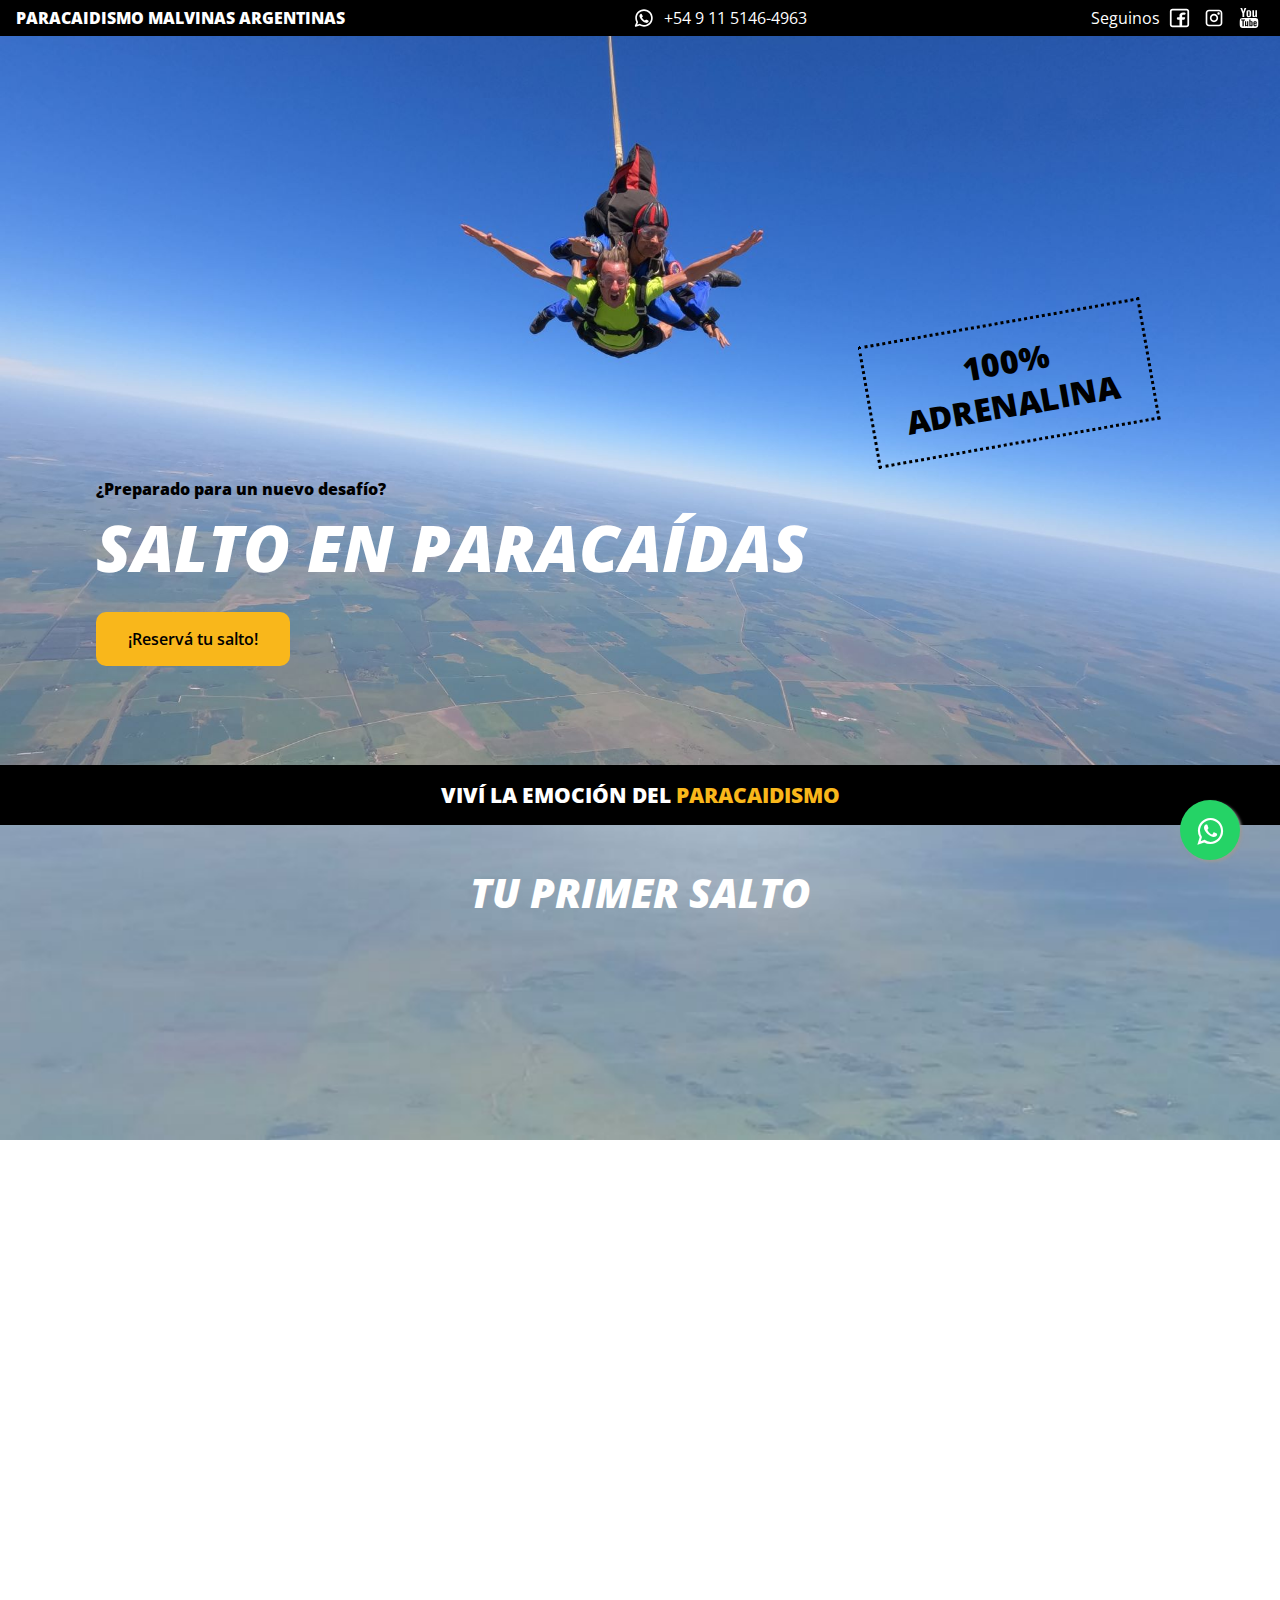
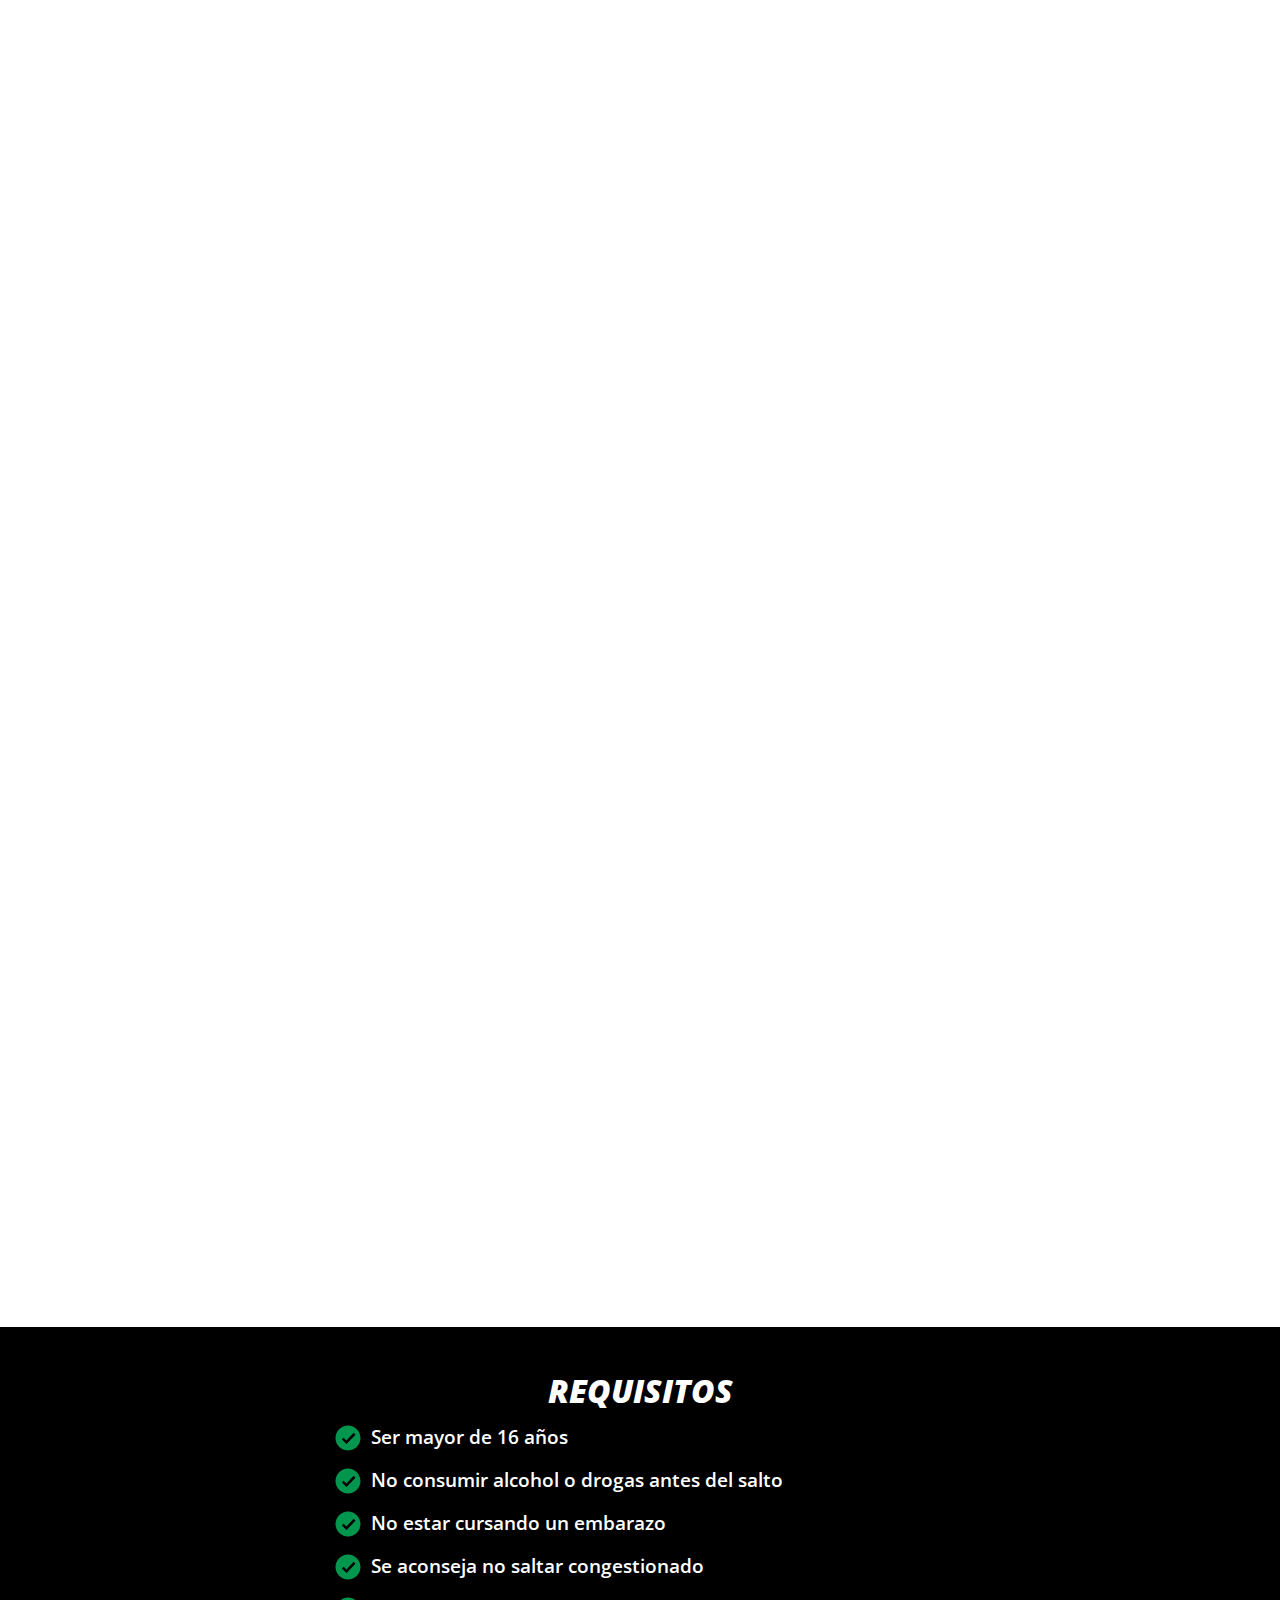
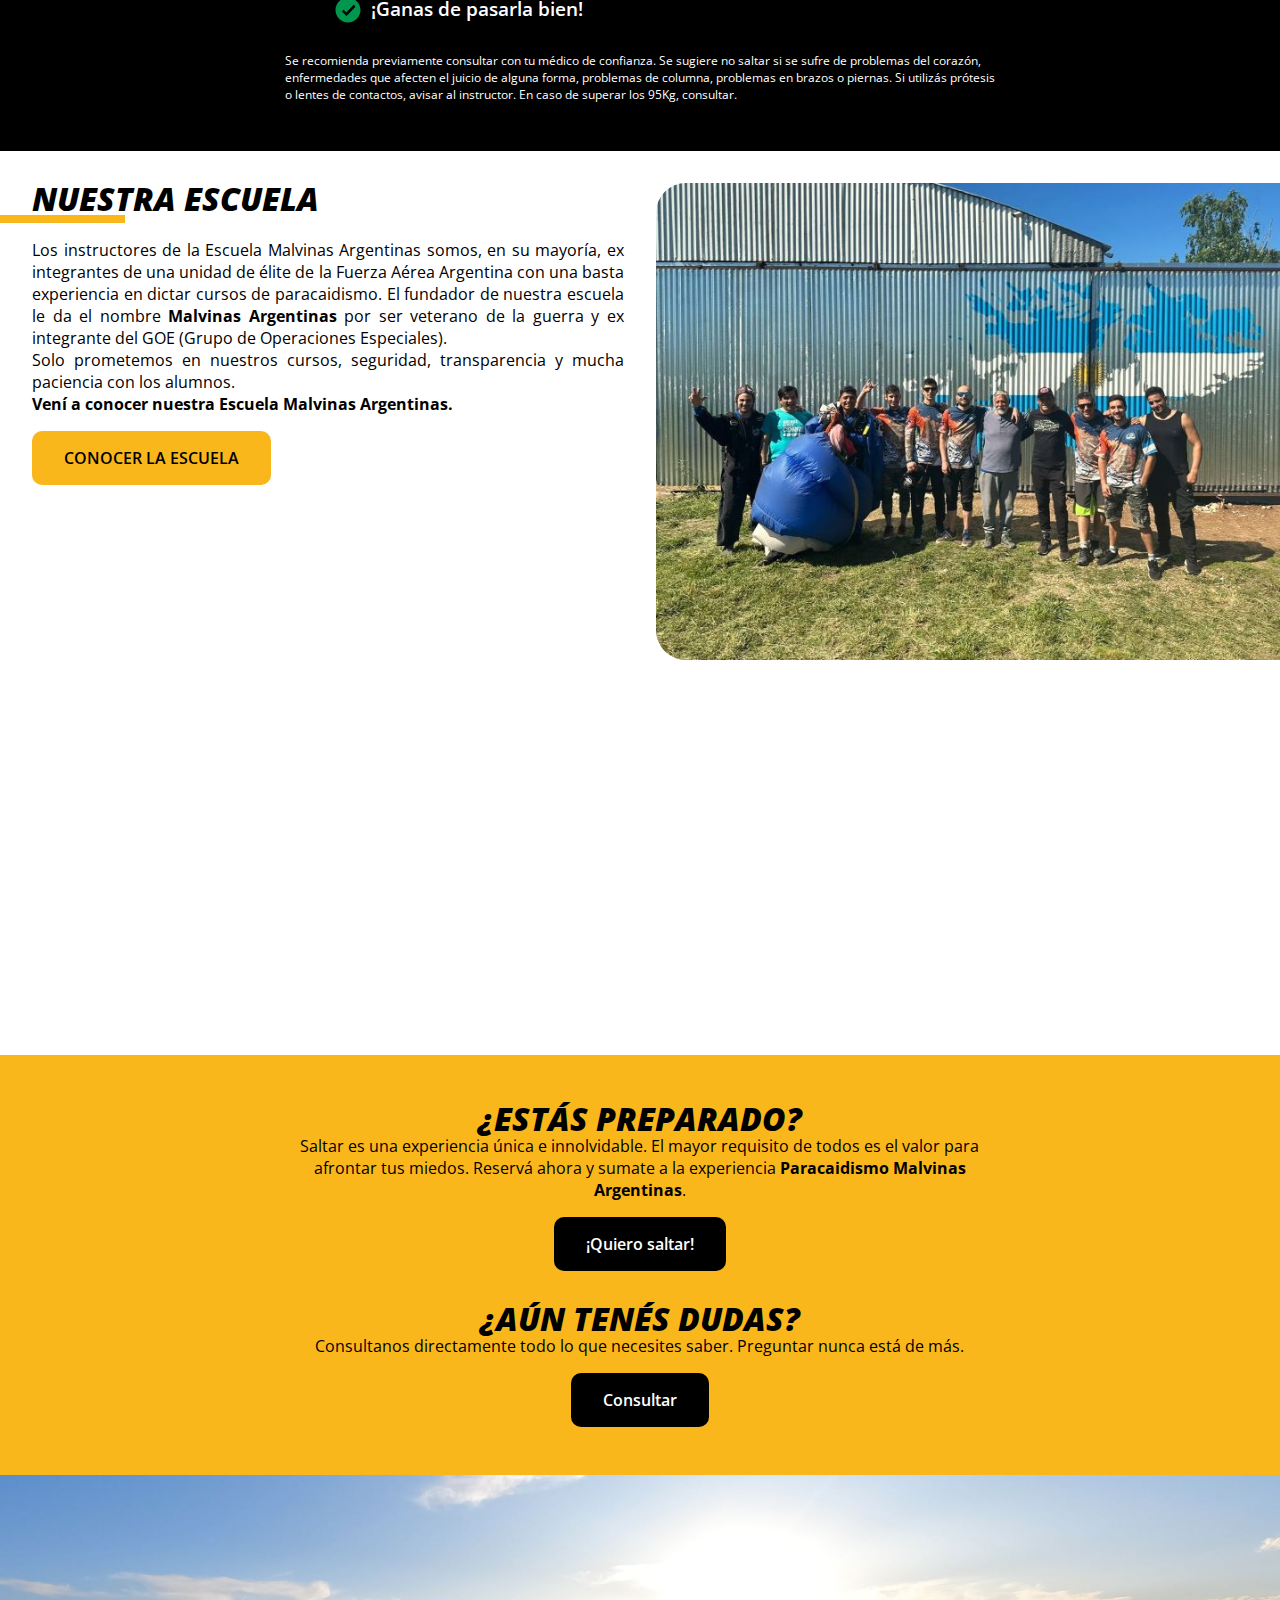
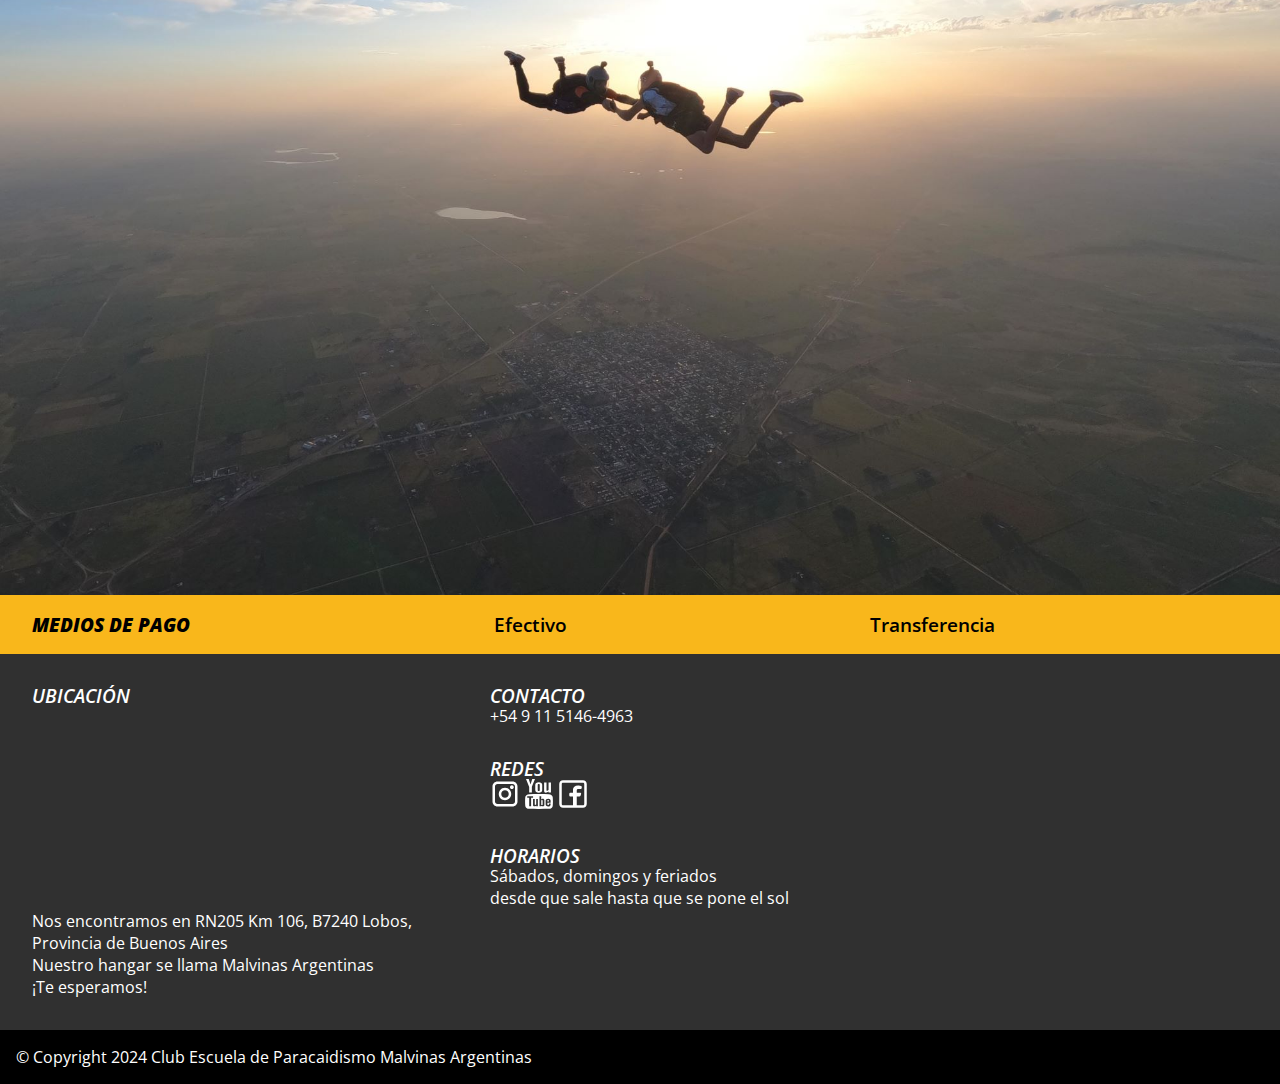
<file: saltodebautismo.html>
<!DOCTYPE html>
<html lang="es">
<head>
    
    <!-- intro -->
    <meta charset="UTF-8">
    <meta name="viewport" content="width=device-width, initial-scale=1.0">
    <title>CEPMA - Salto en Paracaídas</title>
    <meta name="description" content="Salto en paracaídas con instructor. Superá tus miedos."/>
    <link rel="shortcut icon" href="assets/favicon.svg" type="image/x-icon">
    
    <!-- css -->
    <link rel="stylesheet" href="css/all.css">
    <link rel="stylesheet" href="css/saltodebautismo.css">
    <link rel="stylesheet" href="https://maxcdn.bootstrapcdn.com/font-awesome/4.5.0/css/font-awesome.min.css">

    <!-- tipografia -->
    <link rel="preconnect" href="https://fonts.googleapis.com">
    <link rel="preconnect" href="https://fonts.gstatic.com" crossorigin>
    <link href="https://fonts.googleapis.com/css2?family=Open+Sans:wght@400;700;800&display=swap" rel="stylesheet">

    <!-- Google Tag Manager -->
    <script>(function(w,d,s,l,i){w[l]=w[l]||[];w[l].push({'gtm.start':
        new Date().getTime(),event:'gtm.js'});var f=d.getElementsByTagName(s)[0],
        j=d.createElement(s),dl=l!='dataLayer'?'&l='+l:'';j.async=true;j.src=
        'https://www.googletagmanager.com/gtm.js?id='+i+dl;f.parentNode.insertBefore(j,f);
        })(window,document,'script','dataLayer','GTM-N68SFDFC');</script>

</head>
<body>

    <!-- Google Tag Manager (noscript) -->
    <noscript><iframe src="https://www.googletagmanager.com/ns.html?id=GTM-N68SFDFC" height="0" width="0" style="display:none;visibility:hidden"></iframe></noscript>
    
    <header class="bloque fondo">

        <!-- fijo superior -->
        <div class="fijo-superior bloque bloque-centrado">
            
            <!-- barra superior -->
            <div class="barra-superior bloque barra-lista">
                <h1><a href="index.html">PARACAIDISMO MALVINAS ARGENTINAS</a></h1>
                <a class="wachat" href="https://wa.me/5491151464963" target="_blank">
                    <div class="barra-lista">
                        <img loading="lazy" src="assets/whatsapp.svg" alt="whatsapp">
                        <p>+54 9 11 5146-4963</p>
                    </div>
                </a>
                <div class="barra-lista">
                    <p class="no-phone">Seguinos</p>
                    <a class="icono-link" target="_blank" href="https://www.facebook.com/paracaidismomalvinasargentinas"><img loading="lazy" src="assets/facebook.svg" alt="facebook"></a>
                    <a class="icono-link" target="_blank" href="https://www.instagram.com/paracaidismomalvinas"><img loading="lazy" src="assets/instagram.svg" alt="instagram"></a>
                    <a class="icono-link" target="_blank" href="https://youtube.com/@ParacaidismoMalvinasArgentinas"><img loading="lazy" src="assets/youtube.svg" alt="youtube"></a>
                </div>
            </div>

        </div>

        <!-- titulo -->
        <div class="titulo bloque">
            <p>¿Preparado para un nuevo desafío?</p>
            <h2>SALTO EN PARACAÍDAS</h2>
            <a href="https://wa.me/5491151464963" target="_blank" class="wachat button">¡Reservá tu salto!</a>
        </div>

        <!-- side float -->
        <div class="side-float">
            <h3 class="anim">100%<br>ADRENALINA</h3>
        </div>

    </header>
    <main>

        <!-- banner i -->
        <div class="banner-i bloque bloque-centrado">
            <p>VIVÍ LA EMOCIÓN DEL <span>PARACAIDISMO</span></p>
        </div>

        <!-- descripción del salto -->
        <div class="descripcion-salto bloque fondo">
            <h2>Tu primer salto</h2>
            <div class="tarjeta anim">
                <img loading="lazy" src="assets/instructor.svg" alt="">
                <p>
                    Nuestro instructor te equipará y explicará nuestros
                    procedimientos de seguridad y todo lo que necesites
                    saber para esta aventura única.
                </p>
            </div>
            <div class="tarjeta anim">
                <img loading="lazy" src="assets/avión.svg" alt="">
                <p>
                    Luego abordarás el avión para un vuelo de 25 minutos.
                    ¡La emoción solo crece a medida que el avión
                    asciende en el cielo!
                </p>
            </div>
            <div class="tarjeta anim">
                <img loading="lazy" src="assets/salto-tandem.svg" alt="">
                <p>
                    A 3.000 metros, ¡la puerta se abrirá y los
                    paracaidistas saldrán! Saltarás conectado a un
                    instructor mediante un arnés especializado y caerás
                    a más de 200 Km/h durante 35 segundos. ¡Esta es una
                    emoción que no se puede contar ni entender, solo vivir!
                </p>
            </div>
            <div class="tarjeta anim">
                <img loading="lazy" src="assets/paracaídas.svg" alt="">
                <p>
                    A 1.500 metros, el instructor abrirá el paracaídas
                    para desacelerar la caída libre. Disfrutaras de
                    vistas espectaculares durante 8 minutos mientras
                    recuperas el aliento y te preparas para un
                    emocionante aterrizaje.
                </p>
            </div>
            <div class="tarjeta anim">
                <img loading="lazy" src="assets/camaras.svg" alt="">
                <p>Toda la experiencia será grabada por tu instructor
                    de principio a fin. Te enviaremos un video editado
                    y las mejores fotos para que puedas subirlas
                    a las redes sociales y recordar siempre el
                    increíble día que tuviste.
                </p>
                <a href="https://wa.me/5491151464963" target="_blank" class="wachat button">¡Reservá tu salto!</a>
            </div>
        </div>
        
        <!-- requisitos -->
        <div class="requisitos bloque">
            <h2>REQUISITOS</h2>
            <ul>
                <li>Ser mayor de 16 años</li>
                <li>No consumir alcohol o drogas antes del salto</li>
                <li>No estar cursando un embarazo</li>
                <li>Se aconseja no saltar congestionado</li>
                <li>¡Ganas de pasarla bien!</li>
            </ul>
            <p>
                Se recomienda previamente consultar con tu médico de confianza.
                Se sugiere no saltar si se sufre de problemas del corazón, enfermedades que afecten
                el juicio de alguna forma, problemas de columna, problemas en brazos o piernas.
                Si utilizás prótesis o lentes de contactos, avisar al instructor.
                En caso de superar los 95Kg, consultar.
            </p>
        </div>
        
        <!-- el club -->
        <div id="historia" class="el-club bloque">
            <div class="contenido">
                <h2>NUESTRA ESCUELA</h2>
                <hr>
                <p>
                    Los instructores de la Escuela Malvinas Argentinas somos, en su mayoría, ex integrantes de una unidad de élite de la Fuerza Aérea Argentina con una basta experiencia en dictar cursos de paracaidismo.
                    El fundador de nuestra escuela le da el nombre <b>Malvinas Argentinas</b> por ser veterano de la guerra y ex integrante del GOE (Grupo de Operaciones Especiales).
                    <br>
                    Solo prometemos en nuestros cursos, seguridad, transparencia y mucha paciencia con los alumnos. <br><b>Vení a conocer nuestra Escuela Malvinas Argentinas.</b>
                </p>
                <a class="button" href="index.html">CONOCER LA ESCUELA</a>
            </div>
            <div class="foto">
                <img loading="lazy" src="assets/fotos/galpon-grupo-escuela.jpg" alt="la escuela">
            </div>
        </div>

        <!-- galeria -->
        <div class="galeria anim">
            <img loading="lazy" src="assets/fotos/felices.jpg" alt="">
            <img loading="lazy" src="assets/fotos/abrazo-galeria.jpg" alt="">
            <img loading="lazy" src="assets/fotos/galpon-horizontal-cuadrado.jpg" alt="">
            <img loading="lazy" src="assets/fotos/avioneta2.jpg" alt="">
        </div>

        <!-- banner ii -->
        <div class="banner-ii">
            <h2>¿ESTÁS PREPARADO?</h2>
            <p>
                Saltar es una experiencia única e innolvidable. El mayor requisito de todos
                es el valor para afrontar tus miedos. Reservá ahora y sumate
                a la experiencia <b>Paracaidismo Malvinas Argentinas</b>.   
            </p>
            <a href="https://wa.me/5491151464963" target="_blank" class="wachat button button-invertido">¡Quiero saltar!</a>
            <h2 style="padding-top: 2rem;">¿AÚN TENÉS DUDAS?</h2>
            <p>
                Consultanos directamente todo lo que necesites saber. Preguntar nunca está de más. 
            </p>
            <a href="https://wa.me/5491151464963" target="_blank" class="wachat button button-invertido">Consultar</a>
        </div>
         
    </main>
    <footer class="bloque">

        <!-- ultimo llamado -->
        <div class="ultimo-llamado bloque fondo">
            <h2 class="anim">
                ¡Solo a un click<br>
                de distancia!
            </h2>
            <a href="https://wa.me/5491151464963" target="_blank" class="wachat button anim">¡Reservá tu salto!</a>
        </div>

        <!-- medios de pago -->
        <div class="medios-pago bloque barra-lista">
            <h2>MEDIOS DE PAGO</h2>
            <div class="barra-lista lista">
                <div class="barra-lista item">
                    <img loading="lazy" src="assets/wallet-icono.svg" alt="">
                    <p>Efectivo</p>
                </div>
                <div class="barra-lista item">
                    <img loading="lazy" src="assets/transfer-icono.svg" alt="">
                    <p>Transferencia</p>
                </div>
            </div>
        </div>

        <!-- pie -->
        <div class="pie bloque">
            <div class="columna">
                <h2 id="ubicacion">UBICACIÓN</h2>
                <div id="mapa" class="mapa">
                    <iframe src="https://www.google.com/maps/embed?pb=!1m18!1m12!1m3!1d3259.732877817202!2d-59.134051625110274!3d-35.213122089935894!2m3!1f0!2f0!3f0!3m2!1i1024!2i768!4f13.1!3m3!1m2!1s0x95bda9897037b76f%3A0x31712d04c6632dbc!2sCEPMA%20Paracaidismo!5e0!3m2!1ses-419!2sar!4v1704746842263!5m2!1ses-419!2sar" width="600" height="200" style="border:0;" allowfullscreen="" loading="async" referrerpolicy="no-referrer-when-downgrade"></iframe>
                </div>
                <p>Nos encontramos en RN205 Km 106, B7240 Lobos, Provincia de Buenos Aires</p>
                <p>Nuestro hangar se llama Malvinas Argentinas</p>
                <p>¡Te esperamos!</p>
            </div>
            <div class="columna" id="contacto">
                <h2>CONTACTO</h2>
                <ul>
                    <li><a class="wachat none-a" href="https://wa.me/5491151464963" target="_blank">+54 9 11 5146-4963</a></li>
                </ul>
                <h2 style="padding-top: 2rem;">REDES</h2>
                <p>
                    <a target="_blank" href="https://www.instagram.com/paracaidismomalvinas"><img class="redes" loading="lazy" src="assets/instagram.svg" alt="instagram"></a>
                    <a target="_blank" href="https://youtube.com/@ParacaidismoMalvinasArgentinas"><img class="redes" loading="lazy" src="assets/youtube.svg" alt="youtube"></a>
                    <a target="_blank" href="https://www.facebook.com/paracaidismomalvinasargentinas"><img class="redes" loading="lazy" src="assets/facebook.svg" alt="facebook"></a>
                </p>
                <h2 style="padding-top: 2rem;">HORARIOS</h2>
                <ul>
                    <li>Sábados, domingos y feriados<br>desde que sale hasta que se pone el sol</li>
                </ul>
            </div>
            <div class="columna logo">
                <img width="500px" loading="lazy" src="assets/logo-CEPMA.svg" alt="Escuela de paracaidismo malvinas argentinas">
            </div>
        </div>

        <!-- barra inferior -->
        <div class="barra-inferior bloque">
            <p>© Copyright 2024 Club Escuela de Paracaidismo Malvinas Argentinas</p>
        </div>

        <!-- whatsapp float -->
        <a href="https://wa.me/5491151464963" class="wachat wa-float" target="_blank">
            <i class="fa fa-whatsapp wa-float"></i>
        </a>

    </footer>

    <!-- load js -->
    <script src="js/index.js"></script>

</body>
</html>
</file>
<file: css/all.css>
/*****************
* INITIALIZATION *
*****************/

*{
    margin:0;
    padding:0;
    box-sizing: border-box;
    max-width: 100%;
}

:root{
    --color-accent:#f9b71b;
    --color-accent-alt:#ffe3a0;
    scroll-behavior: smooth;
}

/*******************
* ANIMATION EFFECT *
*******************/

@keyframes aparecer{

    0%{
        opacity: 0;
        transform: translateY(100px);
    }

    100%{
        opacity: 1;
        transform: translateY(0);
    }

}

.anim{
    opacity: 0;
}

.in-anim{
    animation: aparecer 1.3s;
    opacity: 1;
}

/***********************
* USED ACROSS SECTIONS *
***********************/

html{
    font-family: 'Open Sans', sans-serif;
}

header{ /* color de fondo por si no carga la imagen principal */
    background-color: #303030;
}

a{
    text-decoration: none;
    color: inherit;
}

h1{
    font-weight: 900;
    font-size: 1rem;
    color:white; /* shouldn't this be inherited? */
}

h2{
    font-weight: 600;
    font-size: 2rem;
    font-style: italic;
    line-height: 1;
}

hr{
    border: var(--color-accent) 4px solid;
    width: 20%;
}

ul{
    list-style: none;
}

.bloque{
    width: 100%;
}

.center{
    align-self: center;
}

.bloque-centrado{
    display: flex;
    align-items: center;
    justify-content: center;
    flex-direction: column;
}

.fondo{
    background-repeat: no-repeat;
    background-size: cover;
    background-position-x: center;
}

.barra-lista{
    display: flex;
    font-size: 1rem;
    align-items: center;
    gap: 0.3rem;
}

a.button{
    display: inline-block;
    text-decoration: none;
    background-color: var(--color-accent);
    padding: 1rem 2rem;
    margin-top: 1rem;
    color: black;
    border-radius: 10px;
    font-weight: 600;
    font-size: 1rem;
}

a.button:hover{
    background-color: var(--color-accent-alt);
}

a.button-invertido{
    color: white;
    background-color: black;
}

a.button-invertido:hover{
    background-color: #252525;
}

/***************************
* USED IN A SINGLE SECTION *
***************************/

.fijo-superior{
    position: fixed;
    top: 0;
    z-index: 10;
}

.barra-superior{
    justify-content: space-between;
    padding: 0.2rem 1rem;
    background-color: black;
    color:white;
}

.barra-superior img{
    padding: 0.3rem;
    width: 30px;
    object-fit: fill;
}

.barra-superior a.icono-link{
    display: flex;
    justify-content: center;
}

.navegador{
    margin-top: 1rem;
    background-color: rgba(255,255,255,0.67);
    border-radius: 50px;
    padding-left: 2rem;
    transition: all 0.4s ease-in-out; /**/
}
.navegador ul{
    gap: 2rem;
}

.navegador a{
    color:black;
    font-weight: 600;
}

.navegador .logo{
    width: 50px;
    object-fit: cover;
}

.navegador .menu-icon{
    display: none;
    width: 20px;
    cursor: pointer;
    transition: transform 0.3s ease-in-out .3s; /**/
    object-fit: cover;
}

.toggle-menu .menu{
    flex-direction: column;
    display: flex ;
    width: 100%;
    align-items: center;
    padding: 1rem;
    gap:1rem;
    z-index: 10;
    transition: all 0.2s ease-in-out;
}

.toggle-menu .menu li{
    border-bottom: solid 1px gray;
    width: 100%;
    padding: 0 1rem;
    color:white !important;
}

.toggle-menu .menu li:hover{
   background: linear-gradient(90deg, rgba(255,255,255,0) 0%, rgba(255,255,255,1) 15%, rgba(255,255,255,1) 69%, rgba(255,255,255,0) 100%);
    width: 100%;
    padding: 0 1rem;
}

.toggle-menu .menu li a{
    display: block;
    font-size: 1.5rem;
    width: 100%;
    color: black;
    font-weight: 400;
}

.menu-icon{
    transition: transform 0.3s ease-in-out .3s;
}

.toggle-menu .menu-icon{
    transform: rotateX(180deg);
}

.scroll-menu{
    border-radius: 0;
    width: 100%;
    margin-top: 0;
    /* padding: 1rem; */
}

.titulo{
    display: flex;
    flex-direction: column;
    padding-left: 3rem;
    align-items: flex-start;
    justify-content: flex-end;
    min-height: 70vh;
    padding-bottom: 2rem;
    gap:1rem;
}

.titulo h2{
    color: white;
    font-weight: 900;
    font-size: 4rem;
    margin-left: 3rem;
}

.titulo p{
    font-weight: 900;
    margin-left: 3rem;
}

.titulo a{
    margin-left: 3rem;
}

.requisitos{
    padding: 3rem;
    display: flex;
    flex-direction: column;
    align-items: center;
    background-color: black;
    color: white;
}

.requisitos h2{
    font-weight: 900;
    text-transform: uppercase;
}

.requisitos ul, .requisitos p{
    width: 60%;
 
}

.requisitos ul{
    text-align: left;
    font-weight: 600;
    align-self: center;
    padding-left: 3rem;
    font-size: 1.2rem;
    display: flex;
    flex-direction: column;
    gap: 1rem;
    padding-top: 1rem;
}

.requisitos li::before{
    display: inline-block;
    content: '';
    width: 30px;
    height: 30px;
    background-image: url(../assets/ok-circle-filled.svg);
    background-size: cover;
    background-position: center;
    margin-right: 0.5rem;
    position: absolute;
    left: 0;
    top: 0;
}

.requisitos li{
    position: relative;
    text-indent: 2em;
}

.requisitos p{
    padding-top: 30px;
    font-size: 75%;
}

.el-club{
    display:flex;
    padding: 2rem 0;
    gap: 2rem;
}

.el-club .contenido{
    flex: 1 1 0;
}

.el-club .contenido h2, .el-club .contenido p, .el-club .contenido a{
    margin-left: 2rem;
}

.el-club .contenido h2{
    color:black;
    font-weight: 900;
}

.el-club .contenido p{
    margin-top: 1rem;
    text-align: justify;
}

.el-club .foto{
    flex: 1 1 0;
}

.el-club .foto img{
    border-radius: 30px 0 0 30px;
    max-height: 60vh;
    width: 100%;
    object-fit: cover;
}

.ultimo-llamado{
    background-image: url(../assets/fotos/footer-horizonte.jpg);
    background-position-y: 40%; /* crop image instead */
    display:flex;
    align-items: center;
    height: 80vh;
    gap:2rem;
    justify-content: flex-end;
    flex-direction: column;
    padding-bottom: 2rem;
    text-align: center;
}

.ultimo-llamado h2{
    color: white;
    font-weight: 900;
    font-size: 4rem;    
}

.ultimo-llamado a.button{
    font-size: 1.5rem;
    font-weight: 900;
}

.medios-pago{
    color: black;
    background-color: var(--color-accent);
    padding: 1rem 2rem;
    justify-content: space-between;
}

.medios-pago h2{
    color:black;
    font-weight: 900;
    font-size: 1.2rem;
}

.medios-pago .lista{
    justify-content: space-evenly;
    flex-grow: 1;
}

.medios-pago .item{
    font-weight: 600;
    font-size: 1.2rem;
    gap: 1rem;
}

.medios-pago img{
    width: 30px;
    object-fit: fill;
}

.pie{
    display: grid;
    grid-template-columns: repeat(3,1fr);
    grid-template-rows: 1fr;
    padding: 2rem;
    background-color: #303030;
    color:white;
    justify-items: center;
    justify-content: center;
    grid-auto-flow: column;
}

.pie .columna{
    text-align: left;
}

.pie h2{
    font-size: 1.2rem;
    font-weight: 600;
}

.pie .mapa{
    max-width: 60%;
}

.pie .redes{
    width: 30px;
    object-fit: fill;
}

.pie .logo{
    justify-self: end;
    display: flex;
    align-items: flex-start;
    justify-content: center;
}

.pie .logo img{
    max-width: 60%;
    object-fit: cover;
}

.barra-inferior{
    background-color: black;
    color: white;
    padding: 1rem;
    display:flex;
    justify-content: space-between;
}

.barra-inferior p{
    flex-grow: 1;
    width: 100%;
}

a.wa-float{
	position:fixed;
	width:60px;
	height:60px;
	bottom:40px;
	right:40px;
	background-color:#25d366;
	color:#FFF;
	border-radius:50px;
	text-align:center;
    font-size:30px;
	box-shadow: 2px 2px 3px #999;
    z-index:100;
}

i.wa-float{
	margin-top:16px;
}

/**************************
* SCREEN SIZE ADJUSTMENTS *
**************************/

@media (max-width: 950px) {

    .barra-lista{
        font-size: 0.8rem;
    }

    .requisitos{
        padding: 1rem;
    }

    .pie{
        grid-template-columns: repeat(2,1fr);
        grid-template-rows: repeat(2,auto);
        grid-auto-flow: row;
    }

    .pie .columna:last-child{
        grid-column: span 2;
    }

}

@media (max-width: 860px) {

    h2 {
        font-size: 1.5rem;
    }
    
    .no-phone{
        display: none;
    }

    .titulo h2,
    .titulo p,
    .titulo a{
        margin-left: 0;
    }

    .ultimo-llamado h2{
        font-size: 3rem;
    }

    .pie .logo{
        max-width: 40%;
    }

}

@media (max-width: 787px) {

    .barra-superior p{
        display: none;
    }    

    .barra-lista {
        flex-wrap: wrap;
    }

    .el-club{
        flex-direction: column-reverse;        
    }

    .el-club .foto{
        width: 95%;
        align-self: flex-end;
    }

    .el-club .contenido{
        padding-right: 2rem;
    }

    .requisitos ul, .requisitos p {
        width: auto;
    }

}

@media (max-width: 680px) {

    .button{
        padding: 0.8rem 1.5rem;
        font-size: 0.8rem;
    }

    .titulo {
        padding-left: 2rem;
    }

}

@media (max-width: 580px) {

    .navegador {
        border-radius: 0;
        width: 100%;
        padding: 1rem;
        margin-top: 0;
        justify-content: space-between;
    }

    .navegador .logo{
        order: -1;
    }

    .navegador .lista-nav{
        gap: 1rem;
    }

    .titulo {
        align-items: center;
        justify-content: flex-end;
        padding-left: 0;
    }

    .titulo h2, .ultimo-llamado h2{
        text-align: center;
    }

    .side-float {
        display: none;
    }

    .ultimo-llamado a.button{
        font-size: 1rem;
    }

    .pie{
        grid-template-columns: repeat(1,1fr);
        grid-template-rows: repeat(3,auto);
        grid-auto-flow: column;
        justify-items: left;
        gap: 1rem;
    }

    .pie .logo{
        justify-self: center;
    }

}

@media (max-width: 540px) {

    .barra-superior {
        justify-content: flex-start;
    }

    .barra-superior h1{
        width: 100%;
    }

    .m500{
        display: none;
    }

    .ultimo-llamado{
        max-height: 400px;
    }

}

@media (max-width: 470px) {
    
    .ocultar{
        display: none;
    }

    .navegador{
        padding: 0.5rem 1rem;
    }

    .navegador .lista-nav{
        gap: inherit;
    }
    
    .navegador .menu-icon{
        display: block;
    }
    
    .titulo h2{
        font-size: 2.5rem;
    }

    a.button {
        padding: 0.5rem 1rem;
    }    

    .requisitos {
        font-size: 0.8rem;
    }    

    .requisitos ul{
        font-size: 0.8rem;
        padding-left: 0;
    }
    
    .requisitos li::before {
        width: 20px;
        height: 20px;
    }    

    .ultimo-llamado h2{
        font-size: 2rem;
    }    

}

@media (max-width: 360px) {

    h1{
        font-size: 0.7rem;
    }
    
    h2 {
        font-size: 1.2rem;
    }

    .m360{
        display:none;
    }

    .el-club .contenido h2,
    .el-club .contenido p,
    .el-club .contenido a{
        margin-left: 1rem;
    }

    .pie{
        font-size: 0.8rem;
    }    

    .pie .mapa{
        max-width: 100%;
    }

    .barra-inferior p{
        font-size: 0.7rem;
    }

}

@media (max-width: 300px) {

    a.button {
        font-size: 0.8rem;
    }

    h2 {
        font-size: 1rem;
    }

    p{
        font-size: 0.8rem;
    }

    a.button {
        font-size: 0.8rem;
    }

    .titulo{
        text-align: center;
    }
    
    .titulo h2,
    .ultimo-llamado h2{
        font-size: 1.8rem;
    }        

}

@media (max-width: 240px) {

    .titulo h2,
    .ultimo-llamado h2{
        font-size: 1.5rem;
    }

}
</file>
<file: css/index.css>
header{
    display: flex;
    align-items: center;
    justify-content: space-between;
    background-image: url(../assets/fotos/header.jpg);
    background-position: center 30%; /* crop image is better */
}

.datos-utiles{
    background-color: var(--color-accent);
    justify-content: space-around;
    padding: 2rem 15%;    
}

.datos-utiles .dato{
    display: flex;
    flex-direction: column;
    align-items: center;
    justify-content: flex-start;
    font-weight: 900;
    max-width: 150px;
    text-align: center;
}

.datos-utiles .dato img{
    width: 100px;
    object-fit: cover;
}

.datos-utiles .dato span{
    font-size: 150%;
}

.servicios{
    display: flex;
    flex-flow: row wrap;
    align-items: center;
    justify-content: center;
    gap: 4rem;
    padding: 3rem;
    background-image: url(../assets/nubes-crepusculares.jpg);
    background-attachment: fixed;
}

.servicios .servicio{
    display: flex;
    flex-flow: column nowrap;
    align-items: flex-start;
    justify-content: flex-end;
    width: 300px;
    min-height: 400px;
    background-repeat: no-repeat;
    background-size: cover;
    padding: 1rem;
    outline: rgba(255,255,255,0.67) 15px solid;
}

.servicios .bautismo{
    background-image: url(../assets/fotos/fondo-foter.jpg);
    background-position: center;
}

.servicios .curso-paracaidista{
    background-image: url(../assets/fotos/curso-paracaida.jpg);
    background-position-x: center;
    background-position-y: bottom;
    background-size: auto 150%;
}

.servicios .curso-tandem{
    background-image: url(../assets/fotos/curso-piloto-tandem.jpg);
}

.servicios .vuelo-bautismo{
    background-image: url(../assets/fotos/avioneta2.jpg);
    background-position-x: center;
}

.servicios .salto-deportivo{
    background-image: url(../assets/fotos/saltando.jpeg);
}

.servicios h3{
    text-transform: uppercase;
    color: white;
    font-weight: 600;
    text-shadow: -2px 0px 5px rgba(0,0,0,0.6);
    font-size: 2rem;
    width: 100%;
}

.clima-reservas{
    text-align: center;
    padding: 3rem;
    display: flex;
    flex-direction: column;
    align-items: center;
    background-image: url(../assets/nubes-crepusculares.jpg);
    background-attachment: fixed;
}

.clima-reservas h2{
    font-weight: 900;
    text-transform: uppercase;
    color: white;
}

.clima-reservas p{
    width: 60%;
    padding-bottom: 2rem;
}

.galeria{
    display: grid;
    grid-template-columns: repeat(4, 1fr);
    grid-template-rows: repeat(2, 1fr);
    gap: 5px;
    padding: 5px;
    grid-auto-flow: column;
    background-color: var(--color-bandera-amarillo);
}

.galeria div{
    overflow: hidden;
}

.galeria div:first-child{
    grid-row-start: span 2;
    height: 100%;
    grid-column-start: span 2;
}

.galeria div:last-child{
    grid-row-start: span 2;
    height: 100%;
}

.galeria img{
    width: 100%;
    height: 100%;
    transition: all 0.4s ease-in-out;
    object-fit: cover;
}

.galeria img:hover{
    transform: scale(1.3);
}

@media (max-width: 950px) {

    .clima-reservas{
        padding: 1rem;
    }
    
    .galeria{
        grid-template-columns: repeat(2, 1fr);
        grid-template-rows: repeat(4, 1fr);
    }

}

@media (max-width: 787px) {

    .servicios {
        padding: 2rem;
    }

}

@media (max-width: 680px) {

    .datos-utiles{
        flex-direction: column;
        gap: 2rem;
    }

    .datos-utiles .dato{
        max-width: 100%;
        width: 100%;
    }

    .datos-utiles .dato img{
        width: 50%;
    }

    .datos-utiles .dato p{
        font-size: 1.5rem;
    }

    .servicios {
        padding: 2rem 1rem;
    }    

    .servicios .servicio{
        width: 230px;
        min-height: 300px;
        padding: 0.8rem;
        outline-width:12px;
    }    

    .servicios h3{
        font-size: 1.5rem;
    }    

}

@media (max-width: 580px) {

    .datos-utiles{
        padding: 2rem 1rem;
    }

    .clima-reservas p{
        width: 100%;
    }    

}

@media (max-width: 540px) {

    .datos-utiles .dato img{
        width: 180px;
    }
        
    .datos-utiles .dato p {
        font-size: 2rem;
    }
    
    .datos-utiles .dato span {
        font-size: 3rem;
    }

    .galeria{
        grid-template-columns: repeat(2, 1fr);
        grid-template-rows: repeat(2, 1fr);
    }

}

@media (max-width: 470px) {

    .datos-utiles .dato{
        max-width: 100%;
        width: 100%;
    }

    .datos-utiles .dato img{
        width: 40%;
    }

    .datos-utiles .dato p{
        font-size: 1.2rem;
    }

}

@media (max-width: 360px) {

    .galeria{
        grid-template-columns: repeat(1, 1fr);
        grid-template-rows: repeat(2, 1fr);
        grid-auto-flow: row;
    }

}
</file>
<file: css/first.css>
/* normalizacion */
*{
    margin:0;
    padding:0;
    box-sizing: border-box;
    max-width: 100%;
}

/* generales */
html{
    font-family: 'Open Sans', sans-serif;
    /* font-family: 'Orbitron', sans-serif; */
}

:root{
    --color-bandera-amarillo:#f9b71b;
    --color-gris:#cfcfce;
    --color-light:white;
    --color-white-filter:rgba(255, 255, 255, 0.67);
    --color-dark:black;
    --color-gray:#303030;
    --color-bk-link-button:var(--color-bandera-amarillo);
    --color-bk-link-button-hover:#ffe3a0;
    scroll-behavior: smooth;
}



h1{
    font-weight: 900;
    font-size: 1rem;
    color:white;
}

h1 a{
    color: white;
    text-decoration: none;
}

/* primera pantalla */
.bloque{
    width: 100%;
}

.bloque--centrado{
    display:flex;
    align-items: center;
    justify-content: center;
    flex-direction: column;
}

.lista-barra{
    display:flex;
    font-size: 1rem;
    align-items: center;
    gap:0.3rem;
}

.icono-link{
    display:flex;
    justify-content: center;
}

.icono-muy-pequeño{
    width: 30px;
    object-fit: fill;
}

.icono-pequeño{
    width: 50px;
}

.header__content{
    display: flex;
    flex-direction: column;
    padding-left: 3rem;
    align-items: flex-start;
    justify-content: flex-end;
    min-height: 70vh;
    padding-bottom: 2rem;
    gap:1rem;
}

header{
    /* estilo de fondo por si no carga la imagen principal */
    background-color: var(--color-gray);
}






.fondo{
    background-repeat: no-repeat;
    background-size: cover;
    background-position-x: center;
}

.bk-dark{
    background-color: var(--color-dark);
    color:white;
}

.barra-superior{
    justify-content: space-between;
    padding: 0.2rem 1rem;
}

ul{
    list-style: none;
}



a.button--buy{
    display: inline-block;
    text-decoration: none;
}

.margin-left{
    margin-left: 3rem;
}

.margin-top{
    margin-top: 1rem;
}

.menu-icon{
    display: none;
    width: 20px;
    cursor: pointer;
}

.button--buy{
    background-color: var(--color-bandera-amarillo);
    padding: 1rem 2rem;
    color:var(--color-dark);
    border-radius: 10px;
}

.button--buy--normal{
    font-weight: 600;
    font-size: 1rem;
    
}

.bloque--datos{
    background-color: var(--color-bandera-amarillo);
    justify-content: space-around;
    padding: 2rem 15%;
}

.icono-mediano{
    width: 100px;
}

.datos__div{
    display:flex;
    flex-direction: column;
    align-items: center;
    justify-content: flex-start;
    font-weight: 900;
    max-width: 150px;
    text-align: center;
}

.datos__div span{
    font-size: 2rem;
}
</file>
<file: css/style.css>
img{
    object-fit: cover;
}

.barra-fija{
    position: fixed;
    top: 0;
    z-index: 10;
}




.self-center{
    align-self: center;
}

.botones-linea{
    display: flex;
    gap:1rem;
}

.icono-link:hover{
    background-color: #535353;
}

h2{
    font-weight: 600;
    font-size: 2rem;
    font-style: italic;
    line-height: 1;
}

h3{
    width: 100%;
    
}

button{
    border:none;
    margin-top: 1rem;
}



.none-a{
    color: inherit;
    text-decoration: none;
}

.bloque--horizontal{
    display:flex;
    justify-content: space-between;
}

.bloque--horizontal>p{
    flex-grow: 1;
    width: 100%;
}


.fondo--bautismo{
    background-image: url(../assets/fotos/fondo-foter.jpg);
    background-position: center;
}


.fondo--paralax{
    background-attachment: fixed;
}




.fondo--cuadro-caracteristica{
    background-color: var(--color-white-filter);
    max-width: 650px;
    margin: 250px auto;
}

.link-button{
    background-color: var(--color-bk-link-button);
    padding: 1rem 2rem;
    border-radius: 5px;
    font-weight: 600;
}

a.link-button{
    margin-top: 1rem;
    color: black;
    display: inline-block;
    text-decoration: none;
}

.link-button:hover{
    background-color: var(--color-bk-link-button-hover);
}







.fondo--nube{
    background-color: white;
}

.text-right{
    text-align: right;
}



.bk-light{
    background-color: var(--color-gris);
}


.bk-nubes{
    background-image: url(../assets/nubes-crepusculares.jpg);
}

.bk-salto-tandem-1{
    background-image: url(../assets/fotos/saltodebautismo.jpg);
    background-position: center;
}

.bk-yellow{
    background-color: var(--color-bandera-amarillo);
}

.grid{
    display:grid;
    grid-template-columns: repeat(2,1fr);
    grid-template-columns: repeat(auto-fill,1fr);
    gap:1rem;
    padding: 3rem;
}

/* elementos */

.bloque--tarjeta{
    padding: 6rem;
    display: block;
}

.bloque--tarjeta__h3{
    font-size: 2rem;
}


.padding-top{
    padding-top: 2rem;
}

.margin-top{
    margin-top: 2rem;
}

.bloque--tarjeta__contenido{
    color:black;
    padding: 1rem;
    display:flex;
    flex-direction: column;
}

.bloque--tarjeta__contenido:first-child{
    grid-row-start: span 2;
}

.bloque--tarjeta__contenido--completo{
    grid-column: 1 / 3;
}

.barra-superior img{
    padding: 0.3rem;
}


nav{
    margin-top: 1rem;
    background-color: var(--color-white-filter);
    border-radius: 50px;
    padding-left: 2rem;
    transition: all 0.4s ease-in-out;
}



.lista-nav{
    
    gap:2rem;
    
}

.lista-nav a{
    color:black;
    font-weight: 600;
    text-decoration: none;
}

.lista-nav a:hover{
    color:var(--color-bandera-amarillo);
}






.title--big{
    color:var(--color-light);
    font-weight: 900;
    font-size: 4rem;
}

.title--big--dark{
    color:var(--color-dark);
    font-weight: 900;
    font-size: 4rem;
}

.banner-text{
    padding: 2rem;
    
}

.margin{
    margin: 2rem;
}

.banner-text--center{
    text-align: center;
}

.banner-text__h2{
    color:var(--color-dark);
}

.banner-text__h2--heavy{
    font-weight: 900;
}

.banner-text__h3{
    font-size: 1.6rem;
    
}

.fotos-grilla-4{
    display: grid;
    grid-template-columns: repeat(4,1fr);
    column-gap: 1rem;
    padding: 1rem 2rem 2rem;
}

.fotos-grilla-4 img{
    border: 20px;
    width: 100%;
    height: 100%;
}


.banner-text--big{
    background-color:black;
    color:white;
}

.banner-text--big p{
    font-size: 3rem;
    text-align: center;
    
}

.banner-text--big span{
    font-size: 4rem;
    font-weight: 600;
    
}

.torcido{
    transform: rotateZ(-5deg);
    margin: 1rem 0;
    color:var(--color-bandera-amarillo);
}

.bloque--etapas{
    display:grid;
    grid-template-columns: repeat(auto-fit,1fr);
    grid-template-rows: repeat(auto-fill,1fr);
    grid-auto-columns: 1fr;
    align-items: center;
    justify-content: center;
   column-gap: 2rem;
   
}

.bloque--etapas__div{
    text-align: center;
    height: 100%;
    width: 100%;
    padding: 1rem;
}

.bloque--etapas__div__h3{
    font-size: 2rem;
    font-weight: 900;
}

.separado{
    padding-bottom: 3rem;
}

.bloque--etapas__div__p{
    font-size: 1.4rem;
    
}



.button--buy:hover{
    background-color: var(--color-bk-link-button-hover);
}


.button--buy--invertido{
    color: white;
    padding: 1rem 2rem;
    background-color:var(--color-dark);
    border-radius: 10px;
}

a.button--buy--invertido{
    display: inline-block;
    text-decoration: none;
}

.button--buy--invertido:hover{
    background-color:#252525;
}

.button--buy--big{
    font-size: 1.5rem;
    font-weight: 900;
}





.bloque--servicios{
    display:flex;
    flex-flow: row wrap;
    align-items: center;
    justify-content: center;
    gap:4rem;
    padding: 3rem;
}

.bloque--servicios__div{
    display:flex;
    flex-flow: column nowrap;
    align-items: flex-start;
    justify-content: flex-end;
    width: 300px;
    min-height: 400px;
    background-repeat: no-repeat;
    background-size: cover;
    padding: 1rem;
    outline: var(--color-white-filter) 15px solid;
}

.bloque--servicios__h3{
    text-transform: uppercase;
    color:white;
    font-weight: 600;
    text-shadow: -2px 0px 5px rgba(0,0,0,0.6);
    font-size: 2rem;
}

.bloque--texto{
    display:flex;
    padding: 2rem 0;
    gap: 2rem;
}

.bloque--texto__item{
    padding-left: 2rem;
    gap:1rem;
    padding-top: 0.5rem;
    font-weight: 900;

    display:flex;
    font-size: 1rem;
    align-items: center;
    gap:0.3rem;
}

.bloque--texto hr{
    border: var(--color-bandera-amarillo) 4px solid;
    width: 20%;
}

.bloque--texto__contenido{
    flex: 1 1 0;
}

.bloque--texto__contenido>h2, .bloque--texto__contenido>p, .bloque--texto__contenido>a{
    margin-left: 2rem;
}

.bloque--texto__contenido h2{
    color:black;
    font-weight: 900;
}

.bloque--texto__contenido p{
    margin-top: 1rem;
    text-align: justify;
}

.bloque--texto__foto{
    flex: 1 1 0;
    
}

.bloque--texto__foto img{
    border-radius: 30px 0 0 30px;
    max-height: 60vh;
    width: 100%;
    object-fit: cover;
}

.bloque--texto__foto--completa{
    flex: 1 1 0;
}

.bloque--texto__foto--completa img{
   width: 100%;
   height: 100%;
}

.bloque--fotos{
    display: grid;
    grid-template-columns: repeat(4, 1fr);
    grid-template-rows: repeat(2, 1fr);
    gap:5px;
    padding: 5px;
    grid-auto-flow: column;
    background-color: var(--color-bandera-amarillo);
}

.bloque--fotos div:first-child{
    grid-row-start:span 2;
    height: 100%;
    grid-column-start:span 2;
}

.bloque--fotos div:last-child{
    grid-row-start:span 2;
    height: 100%;
}

.bloque--fotos div{
    overflow: hidden;
}

.bloque--fotos img{
    width: 100%;
    height: 100%;
    transition: all 0.4s ease-in-out;
}

.bloque--fotos img:hover{
    transform: scale(1.3);
}

.bloque--servicios__video{
    width: 500px;
    outline: var(--color-white-filter) 15px solid;
    height: 300px;
}

.bloque--servicios__video img{
    height: 100%;
}

.bloque--texto-especial{
    text-align: center;
    padding: 3rem;
    display: flex;
    flex-direction: column;
    align-items: center;
}

.bloque--texto-especial__h2{
    font-weight: 900;
    text-transform: uppercase;
    color:white;
}


.bloque--texto-especial__h2--white{
    font-weight: 900;
    text-transform: uppercase;
}

.bloque--texto-especial p{
    width: 60%;
    padding-bottom: 2rem;
}

.bloque--texto-especial ul{
    text-align: left;
    width: 60%;
}

.bloque--texto__lista{
    font-weight: 600;
    align-self: center;
    padding-left: 3rem;
    font-size: 1.2rem;
    display: flex;
    flex-direction: column;
    gap:1rem;
    padding-top: 1rem;
}

.bloque--texto__lista li::before {
    display: inline-block;
    content: '';
    width: 30px;
    height: 30px;
    background-image: url(../assets/ok-circle-filled.svg);
    background-size: cover;
    background-position: center;
    margin-right: 0.5rem;

    position: absolute;
   
    left: 0;
    top: 0;
}
.bloque--texto__lista li {
    position: relative;
    text-indent: 2em;
}

.bloque--llamativo{
    min-height: 50vh;
}

.bloque--llamado-accion{
    display:flex;
    align-items: center;
    height: 80vh;
    gap:2rem;
    justify-content: flex-end;
    flex-direction: column;
    padding-bottom: 2rem;
    text-align: center;
}

.fondo--footer{
    background-image: url(../assets/fotos/footer-horizonte.jpg);
    background-position-y: 40%;
    background-position-x: center;
    
}


.bloque--pagos{
    color:black;
    background-color: var(--color-bandera-amarillo);
    padding: 1rem 2rem;
    justify-content: space-between;
}

.bloque--pagos__title{
    color:black;
    font-weight: 900;
    font-size: 1.2rem;
}

.bloque--pagos__lista{
    justify-content: space-evenly;
    flex-grow: 1;
}

.bloque--pagos__div{
    font-weight: 600;
    font-size: 1.2rem;
    gap:1rem;
}

.bloque--pie-datos{
    display: grid;
    grid-template-columns: repeat(3,1fr);
    grid-template-rows: 1fr;
    padding: 2rem;
    background-color: var(--color-gray);
    color:white;
    justify-items: center;
    justify-content: center;
    grid-auto-flow: column;
}

.bloque--pie-datos__columna{
    text-align: left;
    
}

.bloque--pie-datos__columna a{
    text-decoration: none;
    color:white;
}

.bloque--pie-datos__columna:last-child{
   justify-self: end;
   display: flex;
   align-items: flex-start;
   justify-content: center;
}

.bloque--pie-datos__columna h2{
    font-size: 1.2rem;
    font-weight: 600;
}

.mapa{
    max-width: 60%;
}

.bloque--pie-datos__logo{
    max-width: 60%;
}

.bloque--autoria{
    background-color: var(--color-dark);
    color:white;
    padding: 1rem;
}

.bloque--autoria a{
    color:white;
}



.header--landing{
    min-height: 60vh;
    
    display:flex;
    justify-content: space-between;
    align-items: center;
}

.header--landing--corrido{
    background-position: center 10%;
}

.header__side{
    margin-right: 10%;
}

.header__side__h3{
    text-align: center;
    font-weight: 900;
    font-size: 2rem;
    border: black dotted 3px;
    padding: 1rem 2rem;
    transform: rotateZ(-10deg);
}

.header__parrafo{
    font-weight: 900;
}




.banner--text{
    font-weight: 900;
    padding: 1rem;
    font-size: 1.3rem;
}

.banner--text span{
    color: var(--color-bandera-amarillo);
}

/* animaciones */
@keyframes aparecer{

    0%{
        opacity: 0;
        transform: translateY(100px);
    }

    100%{
        opacity: 1;
        transform: translateY(0);
    }
}

.anim{
    opacity: 0;
}

.in-anim{
    animation: aparecer 1.3s;
    opacity: 1;
}
/*  */

/* responsive */
@media (max-width: 950px) {
    .bloque--fotos{
        grid-template-columns: repeat(2, 1fr);
        grid-template-rows: repeat(4, 1fr);
    }

    .bloque--pie-datos{
        grid-template-columns: repeat(2,1fr);
        grid-template-rows: repeat(2,auto);
        grid-auto-flow: row;
    }

    .bloque--pie-datos__columna:last-child{
        grid-column: span 2;
    }

    .lista-barra {
        font-size: 0.8rem;
    }

    .bloque--texto-especial {
        padding: 1rem;
    }

    .bloque--datos {
        flex-direction: column;
        gap: 2rem;
    }
}

@media (max-width: 860px) {
    .margin-left{
        margin-left: 0;
    }

    .title--big, .title--big--dark {
        font-size: 3rem;
    }

    .bloque--pie-datos__logo {
        max-width: 40%;
    }

    .icono-mediano {
        width: 70px;
    }

    /* esta clase quita elementos poco relevantes para pantallas pequeñas */
    .nophone{
        display:none;
    }

    h2 {
        font-size: 1.5rem;
    }


    .bloque--tarjeta{
        padding: 3rem;
    }
}

@media (max-width: 787px) {
    .lista-barra {
        flex-wrap: wrap;
    }

    .barra-superior {
        justify-content: flex-start;
    }

    h1{
        width: 100%;
    }

    .bloque--texto-especial ul {
        width: auto;
    }

    .bloque--servicios {
        padding: 2rem;
    }

    /* cambio del bloque de texto de dos columnas a una con foto al costado */
    .bloque--texto {
        flex-direction: column-reverse;
    }

    .bloque--texto__foto{
        width: 95%;
        align-self: flex-end;
    }

    .bloque--texto__contenido{
        padding-right: 2rem;
    }
    /*  */

    .header__side__h3 {
        font-size: 1.3rem;
        padding: 0.8rem 1.5rem;
    }

    .banner-text--big p {
        font-size: 2rem;
    }

    .banner-text--big span {
        font-size: 3rem;
    }

    .bloque--tarjeta__contenido:first-child {
        grid-column-start: span 2;
        grid-row-start: span 1;
    }

    .bloque--datos {
        flex-direction: row;
        gap: 1rem;
    }
}

@media (max-width: 680px) {
    .icono-mediano {
        width: 50px;
    }

    .header__content {
        padding-left: 2rem;
    }

    .bloque--servicios {
        padding: 2rem 1rem;
    }

    .bloque--servicios__div {
        width: 230px;
        min-height: 300px;
        padding: 0.8rem;
        outline-width:12px;
    }

    .bloque--servicios__h3{
        font-size: 1.5rem;
    }

    .link-button {
        padding: 0.8rem 1.5rem;
        font-size: 0.8rem;
    }



    .fotos-grilla-4 {
        grid-template-columns: repeat(2,1fr);
        gap: 1rem;
    }

    .bloque--tarjeta {
        padding: 0;
    }

    .fondo--bautismo {
        background-size: auto 150%;
    }
    
    
}

@media (max-width: 580px) {
    .bloque--datos {
        padding: 2rem 1rem;
    }

    .header__content {
        align-items: center;
        justify-content: flex-end;
    }

    .title--big, .title--big--dark {
        text-align: center;
    }

    nav {
        border-radius: 0;
        width: 100%;
        padding: 1rem;
        margin-top: 0;
        justify-content: space-between;
    }
    .logo-nav{
        /* display: none; */
        order:-1;
    }

    .lista-nav {
        gap: 1rem;
    }

    .bloque--texto-especial p {
        width: 100%;
    }

    .bloque--pie-datos {
        grid-template-columns: repeat(1,1fr);
        grid-template-rows: repeat(3,auto);
        grid-auto-flow: column;
        justify-items: left;
        gap: 1rem;
    }

    /* ocultar letrero de landing del titulo */
    .header__side {
        display: none;
    }

    .header__content {
        padding-left: 0;
    }

    .botones-linea{
        flex-direction: column;
        gap:0.5rem;
    }

    p.text-celu-white{
        color:white;
        font-weight: 400;
    }
}

@media (max-width: 540px) {
    .bloque--datos .icono-mediano {
        width: 100px;
    }

    .bloque--datos {
        flex-direction: column;
        gap: 2rem;
    }

    .bloque--datos.p {
        font-size: 2rem;
    }

    .bloque--datos.span {
        font-size: 3rem;
    }

    /* aparece menu hambruguesa */
    .menu-icon{
        display: block;
    }

    .ocultar{
        display: none;
    }

    .lista-nav {
        gap: inherit;
    }

    nav{
        padding: 0.5rem 1rem;
    }

    .m500{
        display: none;
    }

    .bloque--fotos{
        grid-template-columns: repeat(2, 1fr);
        grid-template-rows: repeat(2, 1fr);
    }

    .banner-text--big span {
        font-size: 2rem;
    }

    .banner-text--big p {
        font-size: 1.5rem;
    }

    .bloque--llamado-accion{
        max-height: 400px;
    }
    
}

@media (max-width: 470px) {
   h1{
    font-size: 0.7rem;
   }

   .title--big, .title--big--dark {
    font-size: 2rem;
    }

    .button--buy--big {
        font-size: 1rem;
    }

    .button--buy {
        padding: 0.5rem 1rem;
    }

    .button--buy--invertido{
        padding: 0.5rem 1rem;
    }

    .bloque--texto__lista {
        padding-left:2rem;
        font-size: 0.8rem;
    }

    .bloque--texto__lista li::before {
        width: 20px;
        height: 20px;
    }


    .bloque--horizontal {
        justify-content: center;
        flex-direction: column;
        text-align: center;
    }

    .text-right {
        text-align: center;
    }

    .header__content {
        padding-left: 0;
    }

    /* cambio de la cuadrilla de tarjetas de salto de bautismo */
    .bloque--tarjeta{
        padding: 2rem;
        grid-template-columns: repeat(1,1fr);
        grid-template-rows: repeat(auto-fit,1fr);
    }

    .bloque--tarjeta__contenido:first-child {
        grid-column-start: span 1;
    }
    
    .bloque--tarjeta__contenido--completo{
        grid-column: 1 / 2;
    }

    .barra-superior p{
        display: none;
    }

}

@media (max-width: 360px) {

    .mapa{
        max-width: 100%;
    }

    .bloque--pie-datos{
        font-size: 0.8rem;
    }

    

    .header__title--big {
        font-size: 2.5rem;
    }

    h2 {
        font-size: 1.2rem;
    }

    .bloque--texto__contenido>h2, .bloque--texto__contenido>p, .bloque--texto__contenido>a{
        margin-left: 1rem;
    }


    /* cambio en galeria */
    .bloque--fotos {
        grid-template-columns: repeat(1, 1fr);
        grid-template-rows: repeat(2, 1fr);
        grid-auto-flow: row;
    }

    .m360{
        display:none;
    }

    .bloque--etapas__div__p {
        font-size: 1rem;
    }
}

@media (max-width: 300px) {
    h2 {
        font-size: 1rem;
    }

    p{
        font-size: 0.8rem;
    }

    .bloque--tarjeta__contenido {
        padding: 0.5rem;
    }

    .bloque--tarjeta {
        padding: 1rem;
    }

    .bloque--tarjeta__h3 {
        font-size: 1.5rem;
    }

    a.button--buy {
        font-size: 0.8rem;
    }

    .header__title--big--large {
        font-size: 1.8rem;
    }

    .banner--text {
        text-align: center;
    }
}

@media (max-width: 240px) {
    .title--big, .title--big--dark {
        font-size: 1.5rem;
        }

    .header__title--big {
        font-size: 2rem;
    }
}

.icono400{
    width: 400px;
    padding: 60px;
}

.wa-float{
	position:fixed;
	width:60px;
	height:60px;
	bottom:40px;
	right:40px;
	background-color:#25d366;
	color:#FFF;
	border-radius:50px;
	text-align:center;
    font-size:30px;
	box-shadow: 2px 2px 3px #999;
    z-index:100;
}

.my-wa-float{
	margin-top:16px;
}

.center{
    margin: 0 auto;
}
</file>
<file: css/fondoscursos.css>
.fondo--atardecer{
    background-image: url(../assets/fotos/atardecer.jpeg);
    background-position-y:70%;
}

.fondo--cursos-corte-1{
    background-image: url(../assets/fotos/cayendo.jpeg);
    background-position-y:center ;
}

.fondo--cursos-corte-2{
   background-image: url(../assets/fotos/tandem-header.jfif);
    background-position-y:10%;
    
}
.fondo--cursos-escuela{
    background-image: url(../assets/fotos/header-curso-paracaidista.jpg);
    background-position-y:40%;
    background-position-x: 40%;
}

.fondo--cursos-corte-2 h2{
   color: black;
 }

@media (max-width: 580px) {
    .fondo--cursos-corte-2{
         background-position-x:right ;
     }
}

@media (max-width: 370px) {
    .fondo--cursos-corte-2{
         background-position-x:80% ;
     }
}
</file>
<file: css/saltodebautismo.css>
header{
    display: flex;
    align-items: center;
    justify-content: space-between;
    min-height: 85vh;
    background-image: url(../assets/fotos/fondo-foter.jpg);
    background-position: center 10%; /* crop image is better */
}

.side-float{ /* to be removed */
    margin-right: 10%;
}

.side-float h3{ /* to be removed */
    width: 100%;
    text-align: center;
    font-weight: 900;
    font-size: 2rem;
    border: black dotted 3px;
    padding: 1rem 2rem;
    transform: rotateZ(-10deg);
}

.banner-i{
    font-weight: 900;
    padding: 1rem;
    font-size: 1.3rem;
    background-color: black;
    color:white;
}

.banner-i span{
    color: var(--color-accent);
}

.descripcion-salto{
    align-items: center;
    display: flex;
    flex-direction: column;
    gap: 5rem;
    padding: 3rem;
    background-attachment: fixed;
    background-image: url(../assets/fotos/saltodebautismo.jpg);
    background-position: center 60%;
}

.descripcion-salto h2{
    color: white;
    text-transform: uppercase;
    font-size: 2.5rem;
    font-weight: 900;
}

.descripcion-salto .tarjeta{
    max-width: 500px;
    padding: 1rem;
    background-color: rgba(255, 255, 255, 0.67);
    align-items: center;
    display: flex;
    flex-direction: column;
}

.descripcion-salto .tarjeta img{
    width: 30%;
    padding-top: 3rem;
    object-fit: cover;
}

.descripcion-salto .tarjeta p{
    padding: 0.5rem;
}

.galeria{
    display: grid;
    grid-template-columns: repeat(4,1fr);
    column-gap: 1rem;
    padding: 1rem 2rem 2rem;
}

.galeria img{
    object-fit: cover;
    border: 20px;
    width: 100%;
    height: 100%;
}

.banner-ii{
    text-align: center;
    padding: 3rem;
    display: flex;
    flex-direction: column;
    align-items: center;
    background-color: var(--color-accent);
}

.banner-ii h2{
    font-weight: 900;
    color: black;
}

.banner-ii p{
    width: 60%;
}

@media (max-width: 950px) {

    .side-float h3{
        font-size: 1.5rem;
    }

}

@media (max-width: 860px) {

    .descripcion-salto{
        padding: 3rem;
    }

}

@media (max-width: 787px) {

    .side-float h3{
        font-size: 1.3rem;
        padding: 0.8rem 1.5rem;
    }

}

@media (max-width: 680px) {

    header{
        background-size: auto 150%;
    }

    .descripcion-salto img{
        width: 50px;
    }    

    .galeria{
        grid-template-columns: repeat(2,1fr);
        gap: 1rem;
    }    

}

@media (max-width: 580px) {

    .descripcion-salto h3{
        font-size: 1.3rem;
    }

}

@media (max-width: 470px) {

    .banner-i p{
        font-size: 0.8rem;
    }

    .descripcion-salto h2{
        font-size: 1.8rem;
    }

    .banner-ii p{
        width: 90%;
    }

}

@media (max-width: 300px) {

    .descripcion-salto{
        padding: 1rem;
    }

    .descripcion-salto h3{
        font-size: 1.5rem;
    }

}
</file>
